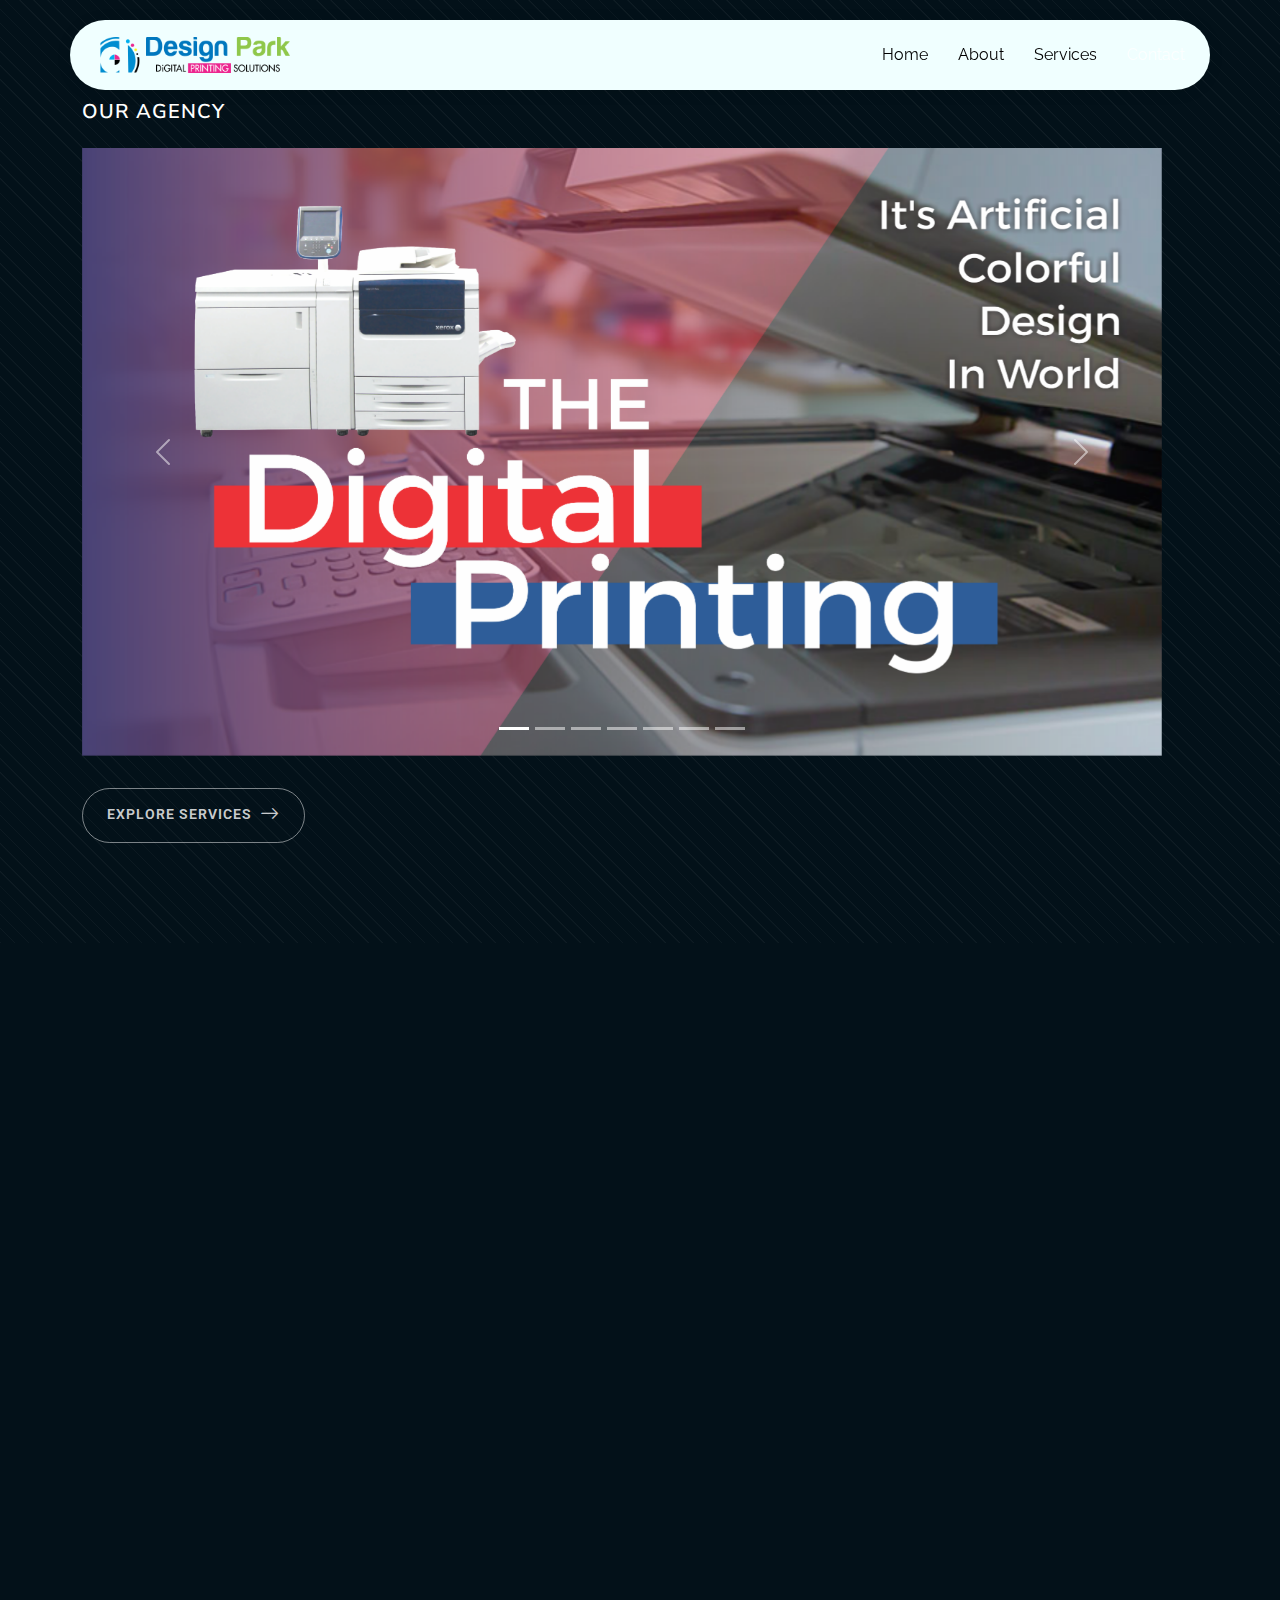
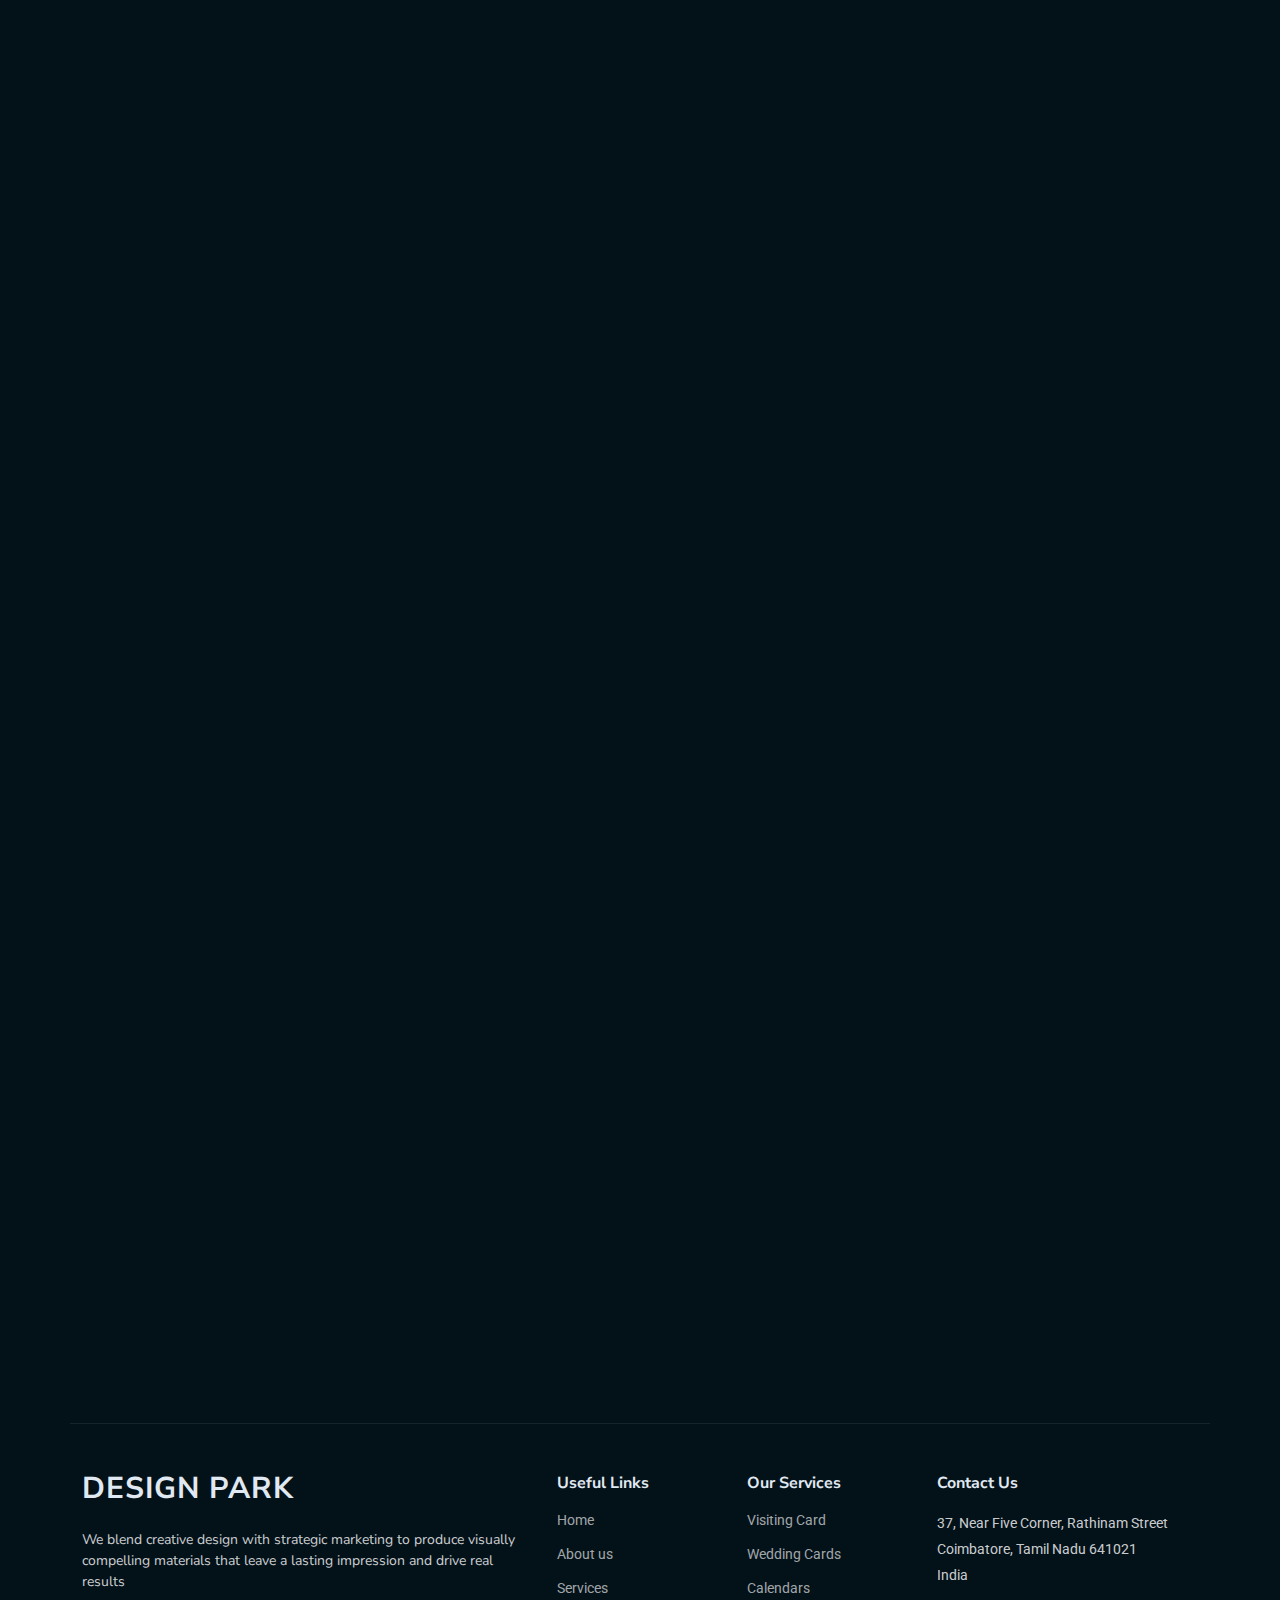
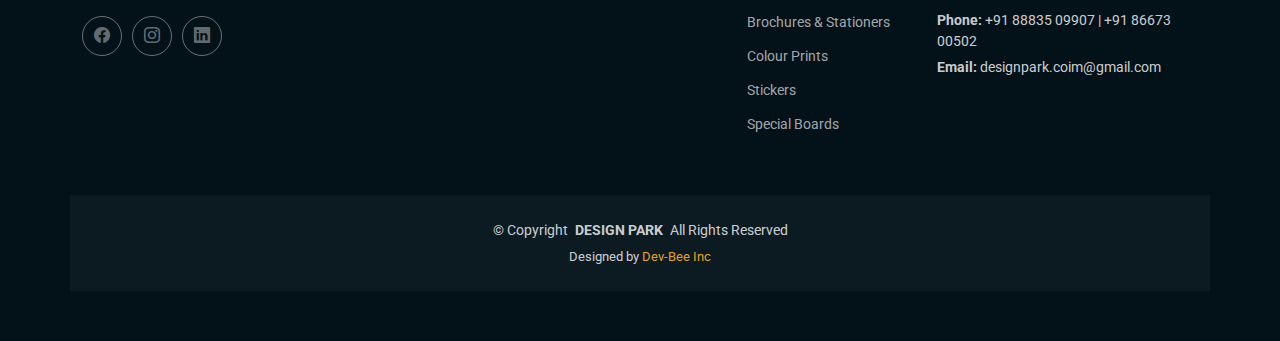
<file: index.html>
<!DOCTYPE html>
<html lang="en">

<head>
  <meta charset="utf-8">
  <meta content="width=device-width, initial-scale=1.0" name="viewport">
  <title>Design Park</title>
  <meta name="description" content="">
  <meta name="keywords" content="">

  <!-- Favicons -->
  <link href="assets/img/favicon.png" rel="icon">
  <link href="assets/img/apple-touch-icon.png" rel="apple-touch-icon">

  <!-- Fonts -->
  <link href="https://fonts.googleapis.com" rel="preconnect">
  <link href="https://fonts.gstatic.com" rel="preconnect" crossorigin>
  <link
    href="https://fonts.googleapis.com/css2?family=Roboto:ital,wght@0,100;0,300;0,400;0,500;0,700;0,900;1,100;1,300;1,400;1,500;1,700;1,900&family=Raleway:ital,wght@0,100;0,200;0,300;0,400;0,500;0,600;0,700;0,800;0,900;1,100;1,200;1,300;1,400;1,500;1,600;1,700;1,800;1,900&family=Nunito+Sans:ital,wght@0,200;0,300;0,400;0,600;0,700;0,800;0,900;1,200;1,300;1,400;1,600;1,700;1,800;1,900&display=swap"
    rel="stylesheet">

  <!-- Vendor CSS Files -->
  <link href="assets/vendor/bootstrap/css/bootstrap.min.css" rel="stylesheet">
  <link href="assets/vendor/bootstrap-icons/bootstrap-icons.css" rel="stylesheet">
  <link href="assets/vendor/aos/aos.css" rel="stylesheet">
  <link href="assets/vendor/swiper/swiper-bundle.min.css" rel="stylesheet">
  <link href="assets/vendor/glightbox/css/glightbox.min.css" rel="stylesheet">

  <!-- Main CSS File -->
  <link href="assets/css/main.css" rel="stylesheet">

  <!-- =======================================================
  * Template Name: Strategy
  * Template URL: https://bootstrapmade.com/strategy-bootstrap-agency-template/
  * Updated: May 09 2025 with Bootstrap v5.3.6
  * Author: BootstrapMade.com
  * License: https://bootstrapmade.com/license/
  ======================================================== -->
</head>

<body class="index-page">

  <header id="header" class="header d-flex align-items-center fixed-top">
    <div
      class="header-container container-fluid container-xl position-relative d-flex align-items-center justify-content-between" style="background-color: azure;">

      <a href="index.html" class="logo d-flex align-items-center me-auto me-xl-0">
        <!-- Uncomment the line below if you also wish to use an image logo -->
        <!-- <img src="assets/img/logo.webp" alt=""> -->
         <img src="assets/img/logo.png" alt="Design Park Logo" class="logo-img" style="height:48px;">
      </a>

      <nav id="navmenu" class="navmenu">
        <ul>
          <li><a href="#" class="active" style="color: black;">Home</a></li>
          <li><a href="#about" style="color: black;">About</a></li>
          <li><a href="#services" style="color: black;">Services</a></li>
          <li><a href="#contact">Contact</a></li>
        </ul>
        <i class="mobile-nav-toggle d-xl-none bi bi-list"></i>
      </nav>

      <!-- <a class="btn-getstarted" href="#about">Get Started</a> -->

    </div>
  </header>

  <main class="main">

    <!-- Hero Section -->
    <section id="hero" class="hero section">
      <div class="container">
        <div class="row">
          <div class="col-12 content-col" data-aos="fade-up">
            <div class="content">
              <div class="agency-name">
                <h5>OUR AGENCY</h5>
              </div>
              <div class="main-heading">
                <!-- Carousel Start -->

                <!-- Wrapper to control width and add the polished frame -->

<div class="hero-banner-breakout">
  <div id="heroCarousel" class="carousel slide carousel-fade" data-bs-ride="carousel" data-bs-interval="5000">
    <!-- Indicators -->
    <div class="carousel-indicators">
      <button type="button" data-bs-target="#heroCarousel" data-bs-slide-to="0" class="active" aria-current="true" aria-label="Slide 1"></button>
      <button type="button" data-bs-target="#heroCarousel" data-bs-slide-to="1" aria-label="Slide 2"></button>
      <button type="button" data-bs-target="#heroCarousel" data-bs-slide-to="2" aria-label="Slide 3"></button>
      <button type="button" data-bs-target="#heroCarousel" data-bs-slide-to="3" aria-label="Slide 4"></button>
      <button type="button" data-bs-target="#heroCarousel" data-bs-slide-to="4" aria-label="Slide 5"></button>
      <button type="button" data-bs-target="#heroCarousel" data-bs-slide-to="5" aria-label="Slide 6"></button>
      <button type="button" data-bs-target="#heroCarousel" data-bs-slide-to="6" aria-label="Slide 7"></button>
    </div>
    <!-- Slides -->
    <div class="carousel-inner">
      <div class="carousel-item active">
        <img src="/assets/img/11.png" class="d-block w-100 carousel-img" alt="Digital printing" loading="eager" decoding="async">
        <!-- <div class="carousel-caption caption-glass text-start">
          <h5 class="mb-1">Digital Printing Solutions</h5>
          <p class="mb-0">Vibrant colors, premium materials, fast turnaround.</p>
        </div> -->
      </div>
      <div class="carousel-item">
        <img src="/assets/img/2.png" class="d-block w-100 carousel-img" alt="Creative design" loading="lazy" decoding="async">
        <!-- <div class="carousel-caption caption-glass text-start">
          <h5 class="mb-1">Creative Design Services</h5>
          <p class="mb-0">Logos, layouts & graphics that pop.</p>
        </div> -->
      </div>
      <div class="carousel-item">
        <img src="/assets/img/3.png" class="d-block w-100 carousel-img" alt="Fast production" loading="lazy" decoding="async">
        <!-- <div class="carousel-caption caption-glass text-start">
          <h5 class="mb-1">Fast Turnaround Guaranteed</h5>
          <p class="mb-0">On time, every time—without compromise.</p>
        </div> -->
      </div>
      <div class="carousel-item">
        <img src="/assets/img/4.png" class="d-block w-100 carousel-img" alt="Premium finishes" loading="lazy" decoding="async">
        <!-- <div class="carousel-caption caption-glass text-start">
          <h5 class="mb-1">Premium Finishes</h5>
          <p class="mb-0">Matte, gloss, textured & metallic.</p>
        </div> -->
      </div>
      <div class="carousel-item">
        <img src="/assets/img/5.png" class="d-block w-100 carousel-img" alt="Photo frames" loading="lazy" decoding="async">
        <!-- <div class="carousel-caption caption-glass text-start">
          <h5 class="mb-1">Photo Frames & Mugs</h5>
          <p class="mb-0">Personalized gifts for every occasion.</p>
        </div> -->
      </div>
      <div class="carousel-item">
        <img src="/assets/img/6.png" class="d-block w-100 carousel-img" alt="Calendars" loading="lazy" decoding="async">
        <!-- <div class="carousel-caption caption-glass text-start">
          <h5 class="mb-1">Custom Calendars</h5>
          <p class="mb-0">Stay organized in style all year round.</p>
        </div> -->
      </div>
      <div class="carousel-item">
        <img src="/assets/img/7.png" class="d-block w-100 carousel-img" alt="More samples" loading="lazy" decoding="async">
        <!-- <div class="carousel-caption caption-glass text-start">
          <h5 class="mb-1">More Samples</h5>
          <p class="mb-0">Explore our full portfolio for inspiration.</p>
        </div> -->
      </div>
    </div>
    <!-- Controls -->
    <button class="carousel-control-prev" type="button" data-bs-target="#heroCarousel" data-bs-slide="prev" aria-label="Previous">
      <span class="carousel-control-prev-icon custom-ctrl" aria-hidden="true"></span>
    </button>
    <button class="carousel-control-next" type="button" data-bs-target="#heroCarousel" data-bs-slide="next" aria-label="Next">
      <span class="carousel-control-next-icon custom-ctrl" aria-hidden="true"></span>
    </button>
  </div>
</div>

                <!-- Carousel End -->
              </div>

              <div class="cta-button">
                <a href="#services" class="btn">
                  <span>EXPLORE SERVICES</span>
                  <i class="bi bi-arrow-right"></i>
                </a>
              </div>
            </div>
          </div>

         
          </div>
        </div>
      </div>
    </section>

   <!-- Services Section -->
    <section id="services" class="services section">

      <!-- Section Title -->
      <div class="container section-title" data-aos="fade-up">
        <h2>Services</h2>
        <div><span>Check Our</span> <span class="description-title">Services</span></div>
      </div><!-- End Section Title -->

      <div class="container" data-aos="fade-up" data-aos-delay="100">

        <div class="row justify-content-center">
          <div class="col-lg-4 col-md-6" data-aos="fade-up" data-aos-delay="100">
            <div class="service-card position-relative z-1">
              <div class="service-icon">
                <i class="bi bi-credit-card"></i>
              </div>
              <a href="service-details.html?id=1"
                class="card-action d-flex align-items-center justify-content-center rounded-circle">
                <i class="bi bi-arrow-up-right"></i>
              </a>
              <h3>
                <a href="service-details.html?id=1">
                  Business Card
                </a>
              </h3>
              <p>
                Make a lasting first impression with premium, custom-designed visiting cards that reflect your brand
                identity. From minimalistic to modern layouts, we craft visually striking and professionally printed
                cards that speak volumes about you and your business.
              </p>
            </div>
          </div>
          <div class="col-lg-4 col-md-6" data-aos="fade-up" data-aos-delay="200">
            <div class="service-card position-relative z-1">
              <div class="service-icon">
                <i class="bi bi-gem"></i>
              </div>
              <a href="service-details.html?id=2"
                class="card-action d-flex align-items-center justify-content-center rounded-circle">
                <i class="bi bi-arrow-up-right"></i>
              </a>
              <h3>
                <a href="service-details.html?id=2">
                  Wedding Cards
                </a>
              </h3>
              <p>
                Celebrate love with beautifully crafted wedding cards that capture the essence of your special day. From
                elegant traditional designs to chic contemporary styles, we create personalized invitations that leave a
                memorable impression on your guests.
              </p>
            </div>
          </div>
          <div class="col-lg-4 col-md-6" data-aos="fade-up" data-aos-delay="300">
            <div class="service-card position-relative z-1">
              <div class="service-icon">
                <i class="bi bi-calendar-week"></i>
              </div>
              <a href="service-details.html?id=3"
                class="card-action d-flex align-items-center justify-content-center rounded-circle">
                <i class="bi bi-arrow-up-right"></i>
              </a>
              <h3>
                <a href="service-details.html?id=3">
                  <span>Calendars</span>
                </a>
              </h3>
              <p>
                Stay organized and promote your brand year-round with custom-designed calendars. Whether it's for
                corporate giveaways or personal use, our calendars combine functionality with creative layouts to keep
                your audience engaged every month.
              </p>
            </div>
          </div>
          <div class="col-lg-4 col-md-6" data-aos="fade-up" data-aos-delay="100">
            <div class="service-card position-relative z-1">
              <div class="service-icon">
                <i class="bi bi-file-image"></i>
              </div>
              <a href="service-details.html?id=4"
                class="card-action d-flex align-items-center justify-content-center rounded-circle">
                <i class="bi bi-arrow-up-right"></i>
              </a>
              <h3>
                <a href="service-details.html?id=4">
                  Brochures and Stationery
                </a>
              </h3>
              <p>
                Elevate your brand identity with expertly designed brochures and stationery that communicate
                professionalism and style. From company profiles to letterheads and envelopes, we deliver cohesive
                designs that leave a lasting impression.
              </p>
            </div>
          </div>
          <div class="col-lg-4 col-md-6" data-aos="fade-up" data-aos-delay="200">
            <div class="service-card position-relative z-1">
              <div class="service-icon">
                <i class="bi bi-palette"></i>
              </div>
              <a href="service-details.html?id=5"
                class="card-action d-flex align-items-center justify-content-center rounded-circle">
                <i class="bi bi-arrow-up-right"></i>
              </a>
              <h3>
                <a href="service-details.html?id=5">
                  Digital Printing
                </a>
              </h3>
              <p>
                Bring your visuals to life with vibrant, high-resolution colour prints. Ideal for marketing materials,
                presentations, or personal projects, our printing services ensure every detail pops with clarity and
                precision on premium-quality paper.
              </p>
            </div>
          </div>
          <div class="col-lg-4 col-md-6" data-aos="fade-up" data-aos-delay="300">
            <div class="service-card position-relative z-1">
              <div class="service-icon">
                <i class="bi bi-bookmark-star-fill"></i>
              </div>
              <a href="service-details.html?id=6"
                class="card-action d-flex align-items-center justify-content-center rounded-circle">
                <i class="bi bi-arrow-up-right"></i>
              </a>
              <h3>
                <a href="service-details.html?id=6">
                  All type of <span>Stickers</span>
                </a>
              </h3>
              <p>
                Customize your branding with high-quality stickers available in all shapes, sizes, and finishes. From
                product labels to promotional decals, we deliver durable, eye-catching designs tailored to suit every
                need and surface.
              </p>
            </div>
          </div>
        </div>

      </div>

    </section>

    </div>

    </div>

    </section>


    </div>


    </div>

    </div>

    </section>

    </div>

    </div>

    </div>

    </div>
    </div>
    <!-- </section> -->

    <!-- /Faq Section -->

    <!-- Contact Section -->
    <section id="contact" class="contact section">

      <!-- Section Title -->
      <div class="container section-title" data-aos="fade-up">
        <h2>Contact</h2>
        <div><span>Let's</span> <span class="description-title">Connect</span></div>
      </div><!-- End Section Title -->

      <div class="container" data-aos="fade-up" data-aos-delay="100">

        <!-- Contact Info Boxes -->
        <div class="row gy-4 mb-5">
          <div class="col-lg-4" data-aos="fade-up" data-aos-delay="100">
            <div class="contact-info-box">
              <div class="icon-box">
                <i class="bi bi-geo-alt"></i>
              </div>
              <div class="info-content">
                <h4>Our Address</h4>
                <p>37, Near Five Corner, Rathinam Street,
                  Coimbatore, Tamil Nadu - 641001
                </p>
              </div>
            </div>
          </div>

          <div class="col-lg-4" data-aos="fade-up" data-aos-delay="200">
            <div class="contact-info-box">
              <div class="icon-box">
                <i class="bi bi-envelope"></i>
              </div>
              <div class="info-content">
                <h4>Email Address</h4>
                <p>designpark.coim@gmail.com</p>
                <!-- <p>contact@example.com</p> -->
              </div>
            </div>
          </div>

          <div class="col-lg-4" data-aos="fade-up" data-aos-delay="300">
            <div class="contact-info-box">
              <div class="icon-box">
                <i class="bi bi-headset"></i>
              </div>
              <div class="info-content">
                <h4>Hours of Operation</h4>
                <p>Monday - Saturday : 10 AM - 9 PM</p>
                <p>Sunday: 10 AM - 3 PM</p>
              </div>
            </div>
          </div>
        </div>

      </div>

      <!-- Google Maps (Full Width) -->
      <div class="map-section" data-aos="fade-up" data-aos-delay="200">
      <iframe src="https://www.google.com/maps/embed?pb=!1m18!1m12!1m3!1d7833.1433771930115!2d76.96128730000001!3d10.995666499999999!2m3!1f0!2f0!3f0!3m2!1i1024!2i768!4f13.1!3m3!1m2!1s0x3ba8590bcae0980d%3A0xe2363a15b7c2e140!2sDesign%20Park!5e0!3m2!1sen!2sin!4v1752566962036!5m2!1sen!2sin" width="600" height="450" style="border:0;" allowfullscreen="" loading="lazy" referrerpolicy="no-referrer-when-downgrade"></iframe>
      </div>

  
    </section><!-- /Contact Section -->

  </main>

  <footer id="footer" class="footer">

    <div class="container footer-top">
      <div class="row gy-4">
        <div class="col-lg-5 col-md-12 footer-about">
          <a href="index.html" class="logo d-flex align-items-center">
            <span class="sitename">DESIGN PARK</span>
          </a>
          <p>We blend creative design with strategic marketing to produce visually compelling materials that leave a
            lasting impression and drive real results</p>
          <div class="social-links d-flex mt-4">
            <!-- <a href=""><i class="bi bi-twitter-x"></i></a> -->
            <a href="https://www.facebook.com/profile.php?id=100083356390308"><i class="bi bi-facebook"></i></a>
            <a href="https://www.instagram.com/designpark_shah/?hl=en"><i class="bi bi-instagram"></i></a>
            <a href="https://www.linkedin.com/in/designparkcbe"><i class="bi bi-linkedin"></i></a>
          </div>
        </div>

        <div class="col-lg-2 col-6 footer-links">
          <h4>Useful Links</h4>
          <ul>
            <li><a href="#">Home</a></li>
            <li><a href="#about">About us</a></li>
            <li><a href="#services">Services</a></li>
            <!-- <li><a href="#">Terms of service</a></li>
            <li><a href="#">Privacy policy</a></li> -->
          </ul>
        </div>

        <div class="col-lg-2 col-6 footer-links">
          <h4>Our Services</h4>
          <ul>
            <li><a href="service-details.html?id=1">Visiting Card</a></li>
            <li><a href="service-details.html?id=2">Wedding Cards</a></li>
            <li><a href="service-details.html?id=3">Calendars</a></li>
            <li><a href="service-details.html?id=4">Brochures & Stationers</a></li>
            <li><a href="service-details.html?id=5">Colour Prints</a></li>
            <li><a href="service-details.html?id=6">Stickers</a></li>
            <li><a href="service-details.html?id=7">Special Boards</a></li>
          </ul>
        </div>

        <div class="col-lg-3 col-md-12 footer-contact text-center text-md-start">
          <h4>Contact Us</h4>
          <p>37, Near Five Corner, Rathinam Street</p>
          <p>Coimbatore, Tamil Nadu 641021</p>
          <p>India</p>
          <p class="mt-4"><strong>Phone:</strong> <span>+91 88835 09907 | +91 86673 00502</span></p>
          <p><strong>Email:</strong> <span>designpark.coim@gmail.com</span></p>
        </div>

      </div>
    </div>

    <div class="container copyright text-center mt-4">
      <p>© <span>Copyright</span> <strong class="px-1 sitename">DESIGN PARK</strong> <span>All Rights Reserved</span>
      </p>
      <div class="credits">
        <!-- All the links in the footer should remain intact. -->
        <!-- You can delete the links only if you've purchased the pro version. -->
        <!-- Licensing information: https://bootstrapmade.com/license/ -->
        <!-- Purchase the pro version with working PHP/AJAX contact form: [buy-url] -->
        Designed by <a href="https://dev-bee.com/">Dev-Bee Inc</a>
      </div>
    </div>

  </footer>

  <!-- Scroll Top -->
  <a href="#" id="scroll-top" class="scroll-top d-flex align-items-center justify-content-center"><i
      class="bi bi-arrow-up-short"></i></a>

  <!-- Preloader -->
  <div id="preloader"></div>

  <!-- Vendor JS Files -->
  <script src="assets/vendor/bootstrap/js/bootstrap.bundle.min.js"></script>
  <script src="assets/vendor/php-email-form/validate.js"></script>
  <script src="assets/vendor/aos/aos.js"></script>
  <script src="assets/vendor/swiper/swiper-bundle.min.js"></script>
  <script src="assets/vendor/glightbox/js/glightbox.min.js"></script>
  <script src="assets/vendor/imagesloaded/imagesloaded.pkgd.min.js"></script>
  <script src="assets/vendor/isotope-layout/isotope.pkgd.min.js"></script>


  <!-- Main JS File -->
  <script src="assets/js/main.js"></script>

</body>

</html>
</file>
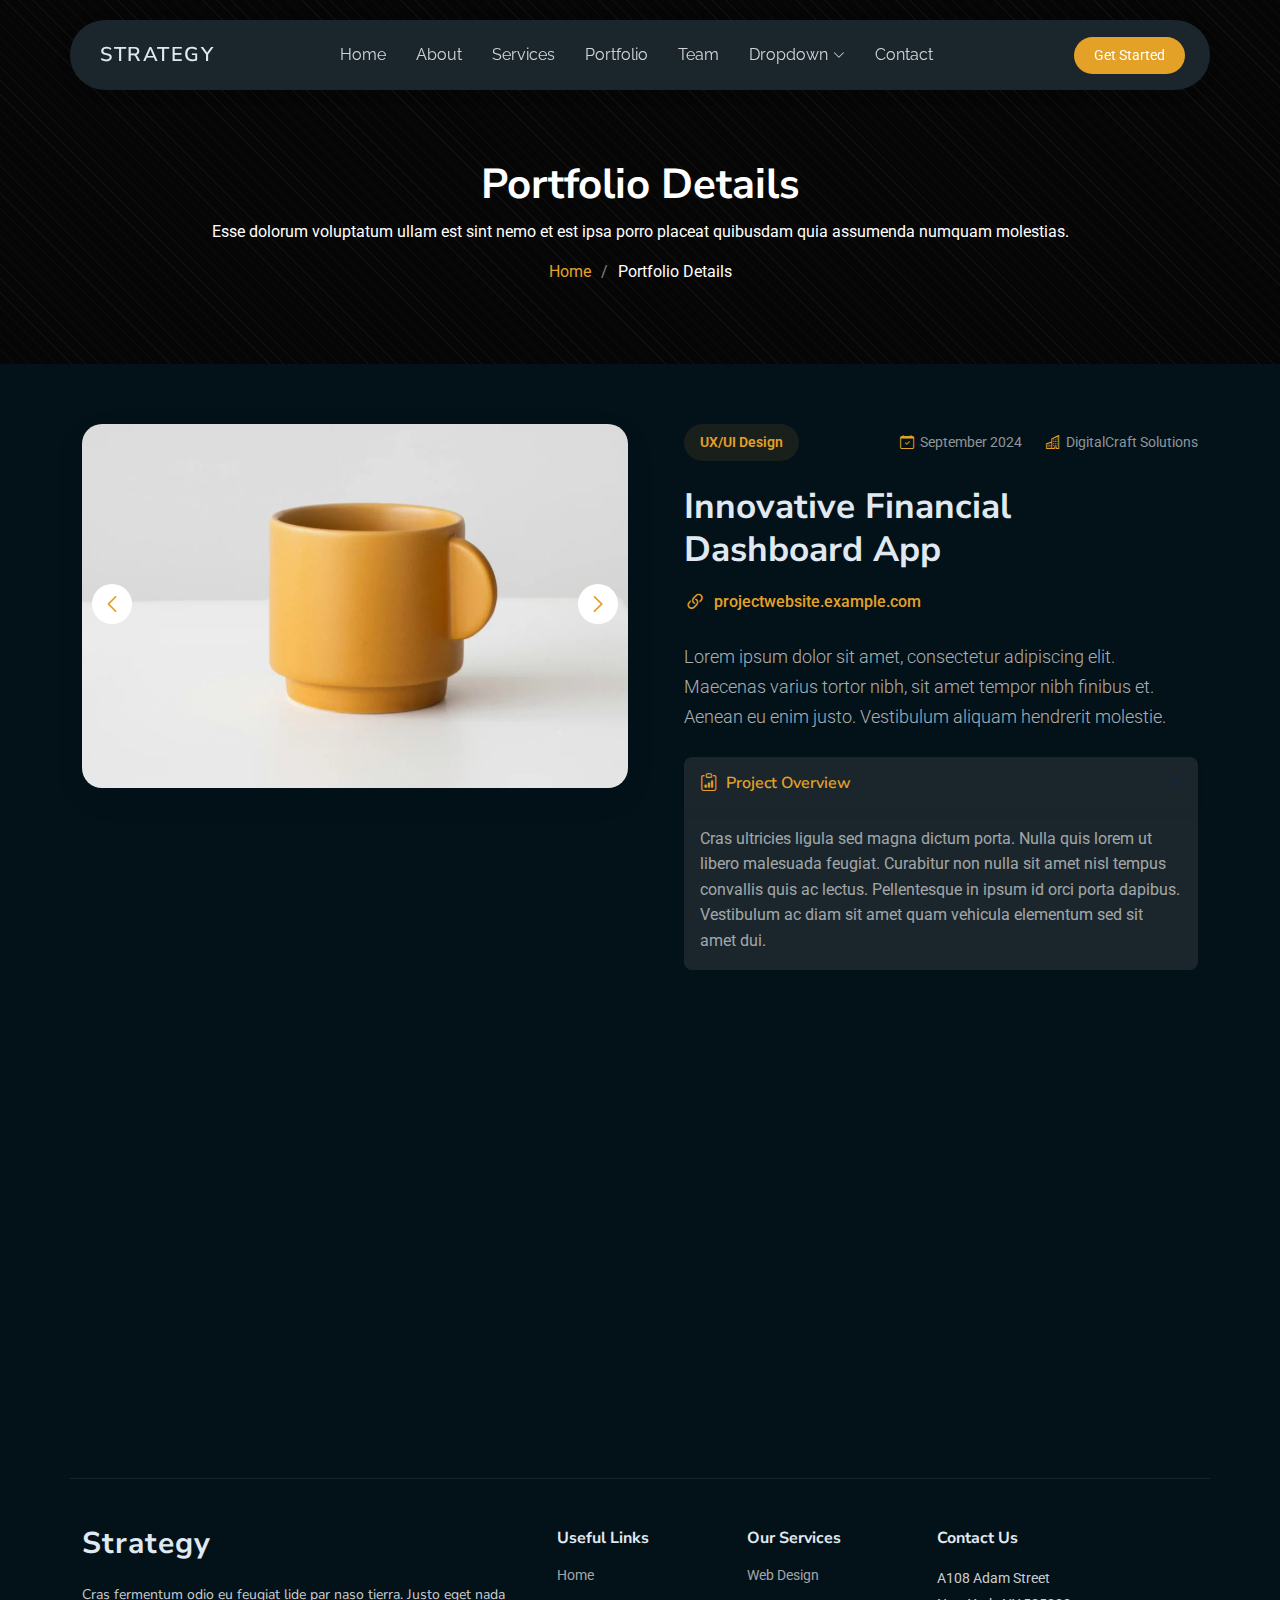
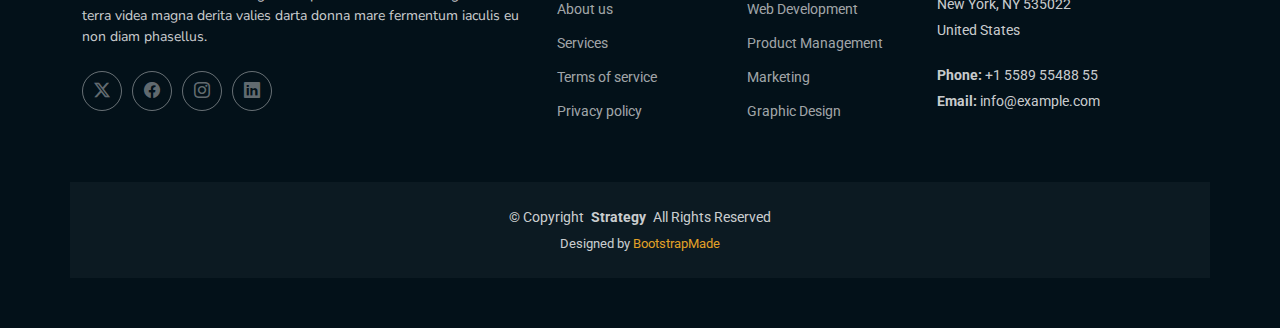
<file: portfolio-details.html>
<!DOCTYPE html>
<html lang="en">

<head>
  <meta charset="utf-8">
  <meta content="width=device-width, initial-scale=1.0" name="viewport">
  <title>Portfolio Details - Strategy Bootstrap Template</title>
  <meta name="description" content="">
  <meta name="keywords" content="">

  <!-- Favicons -->
  <link href="assets/img/favicon.png" rel="icon">
  <link href="assets/img/apple-touch-icon.png" rel="apple-touch-icon">

  <!-- Fonts -->
  <link href="https://fonts.googleapis.com" rel="preconnect">
  <link href="https://fonts.gstatic.com" rel="preconnect" crossorigin>
  <link href="https://fonts.googleapis.com/css2?family=Roboto:ital,wght@0,100;0,300;0,400;0,500;0,700;0,900;1,100;1,300;1,400;1,500;1,700;1,900&family=Raleway:ital,wght@0,100;0,200;0,300;0,400;0,500;0,600;0,700;0,800;0,900;1,100;1,200;1,300;1,400;1,500;1,600;1,700;1,800;1,900&family=Nunito+Sans:ital,wght@0,200;0,300;0,400;0,600;0,700;0,800;0,900;1,200;1,300;1,400;1,600;1,700;1,800;1,900&display=swap" rel="stylesheet">

  <!-- Vendor CSS Files -->
  <link href="assets/vendor/bootstrap/css/bootstrap.min.css" rel="stylesheet">
  <link href="assets/vendor/bootstrap-icons/bootstrap-icons.css" rel="stylesheet">
  <link href="assets/vendor/aos/aos.css" rel="stylesheet">
  <link href="assets/vendor/swiper/swiper-bundle.min.css" rel="stylesheet">
  <link href="assets/vendor/glightbox/css/glightbox.min.css" rel="stylesheet">

  <!-- Main CSS File -->
  <link href="assets/css/main.css" rel="stylesheet">

  <!-- =======================================================
  * Template Name: Strategy
  * Template URL: https://bootstrapmade.com/strategy-bootstrap-agency-template/
  * Updated: May 09 2025 with Bootstrap v5.3.6
  * Author: BootstrapMade.com
  * License: https://bootstrapmade.com/license/
  ======================================================== -->
</head>

<body class="portfolio-details-page">

  <header id="header" class="header d-flex align-items-center fixed-top">
    <div class="header-container container-fluid container-xl position-relative d-flex align-items-center justify-content-between">

      <a href="index.html" class="logo d-flex align-items-center me-auto me-xl-0">
        <!-- Uncomment the line below if you also wish to use an image logo -->
        <!-- <img src="assets/img/logo.webp" alt=""> -->
        <h1 class="sitename">Strategy</h1>
      </a>

      <nav id="navmenu" class="navmenu">
        <ul>
          <li><a href="#hero">Home</a></li>
          <li><a href="#about">About</a></li>
          <li><a href="#services">Services</a></li>
          <li><a href="#portfolio">Portfolio</a></li>
          <li><a href="#team">Team</a></li>
          <li class="dropdown"><a href="#"><span>Dropdown</span> <i class="bi bi-chevron-down toggle-dropdown"></i></a>
            <ul>
              <li><a href="#">Dropdown 1</a></li>
              <li class="dropdown"><a href="#"><span>Deep Dropdown</span> <i class="bi bi-chevron-down toggle-dropdown"></i></a>
                <ul>
                  <li><a href="#">Deep Dropdown 1</a></li>
                  <li><a href="#">Deep Dropdown 2</a></li>
                  <li><a href="#">Deep Dropdown 3</a></li>
                  <li><a href="#">Deep Dropdown 4</a></li>
                  <li><a href="#">Deep Dropdown 5</a></li>
                </ul>
              </li>
              <li><a href="#">Dropdown 2</a></li>
              <li><a href="#">Dropdown 3</a></li>
              <li><a href="#">Dropdown 4</a></li>
            </ul>
          </li>
          <li><a href="#contact">Contact</a></li>
        </ul>
        <i class="mobile-nav-toggle d-xl-none bi bi-list"></i>
      </nav>

      <a class="btn-getstarted" href="#about">Get Started</a>

    </div>
  </header>

  <main class="main">

    <!-- Page Title -->
    <div class="page-title dark-background" data-aos="fade">
      <div class="container position-relative">
        <h1>Portfolio Details</h1>
        <p>Esse dolorum voluptatum ullam est sint nemo et est ipsa porro placeat quibusdam quia assumenda numquam molestias.</p>
        <nav class="breadcrumbs">
          <ol>
            <li><a href="index.html">Home</a></li>
            <li class="current">Portfolio Details</li>
          </ol>
        </nav>
      </div>
    </div><!-- End Page Title -->

    <!-- Portfolio Details Section -->
    <section id="portfolio-details" class="portfolio-details section">

      <div class="container" data-aos="fade-up" data-aos-delay="100">

        <div class="row gy-4">
          <div class="col-lg-6" data-aos="fade-right">
            <div class="portfolio-details-media">
              <div class="main-image">
                <div class="portfolio-details-slider swiper init-swiper" data-aos="zoom-in">
                  <script type="application/json" class="swiper-config">
                    {
                      "loop": true,
                      "speed": 1000,
                      "autoplay": {
                        "delay": 6000
                      },
                      "effect": "creative",
                      "creativeEffect": {
                        "prev": {
                          "shadow": true,
                          "translate": [0, 0, -400]
                        },
                        "next": {
                          "translate": ["100%", 0, 0]
                        }
                      },
                      "slidesPerView": 1,
                      "navigation": {
                        "nextEl": ".swiper-button-next",
                        "prevEl": ".swiper-button-prev"
                      }
                    }
                  </script>
                  <div class="swiper-wrapper">
                    <div class="swiper-slide">
                      <img src="assets/img/portfolio/portfolio-5.webp" alt="Portfolio Image" class="img-fluid">
                    </div>
                    <div class="swiper-slide">
                      <img src="assets/img/portfolio/portfolio-7.webp" alt="Portfolio Image" class="img-fluid">
                    </div>
                    <div class="swiper-slide">
                      <img src="assets/img/portfolio/portfolio-8.webp" alt="Portfolio Image" class="img-fluid">
                    </div>
                  </div>
                  <div class="swiper-button-prev"></div>
                  <div class="swiper-button-next"></div>
                </div>
              </div>

              <div class="thumbnail-grid" data-aos="fade-up" data-aos-delay="200">
                <div class="row g-2 mt-3">
                  <div class="col-3">
                    <img src="assets/img/portfolio/portfolio-4.webp" alt="Gallery Image" class="img-fluid glightbox">
                  </div>
                  <div class="col-3">
                    <img src="assets/img/portfolio/portfolio-6.webp" alt="Gallery Image" class="img-fluid glightbox">
                  </div>
                  <div class="col-3">
                    <img src="assets/img/portfolio/portfolio-11.webp" alt="Gallery Image" class="img-fluid glightbox">
                  </div>
                  <div class="col-3">
                    <img src="assets/img/portfolio/portfolio-12.webp" alt="Gallery Image" class="img-fluid glightbox">
                  </div>
                </div>
              </div>

              <div class="tech-stack-badges" data-aos="fade-up" data-aos-delay="300">
                <span>Angular</span>
                <span>Express.js</span>
                <span>PostgreSQL</span>
                <span>GraphQL</span>
                <span>Firebase</span>
              </div>
            </div>
          </div>

          <div class="col-lg-6" data-aos="fade-left">
            <div class="portfolio-details-content">
              <div class="project-meta">
                <div class="badge-wrapper">
                  <span class="project-badge">UX/UI Design</span>
                </div>
                <div class="date-client">
                  <div class="meta-item">
                    <i class="bi bi-calendar-check"></i>
                    <span>September 2024</span>
                  </div>
                  <div class="meta-item">
                    <i class="bi bi-buildings"></i>
                    <span>DigitalCraft Solutions</span>
                  </div>
                </div>
              </div>

              <h2 class="project-title">Innovative Financial Dashboard App</h2>

              <div class="project-website">
                <i class="bi bi-link-45deg"></i>
                <a href="#" target="_blank">projectwebsite.example.com</a>
              </div>

              <div class="project-overview">
                <p class="lead">
                  Lorem ipsum dolor sit amet, consectetur adipiscing elit. Maecenas varius tortor nibh, sit amet tempor nibh finibus et. Aenean eu enim justo. Vestibulum aliquam hendrerit molestie.
                </p>

                <div class="accordion project-accordion" id="portfolio-details-projectAccordion">
                  <div class="accordion-item" data-aos="fade-up">
                    <h2 class="accordion-header">
                      <button class="accordion-button" type="button" data-bs-toggle="collapse" data-bs-target="#portfolio-details-collapse-1" aria-expanded="true" aria-controls="collapseOne">
                        <i class="bi bi-clipboard-data me-2"></i> Project Overview
                      </button>
                    </h2>
                    <div id="portfolio-details-collapse-1" class="accordion-collapse collapse show" data-bs-parent="#portfolio-details-projectAccordion">
                      <div class="accordion-body">
                        <p>Cras ultricies ligula sed magna dictum porta. Nulla quis lorem ut libero malesuada feugiat. Curabitur non nulla sit amet nisl tempus convallis quis ac lectus. Pellentesque in ipsum id orci porta dapibus. Vestibulum ac diam sit amet quam vehicula elementum sed sit amet dui.</p>
                      </div>
                    </div>
                  </div>

                  <div class="accordion-item" data-aos="fade-up" data-aos-delay="100">
                    <h2 class="accordion-header">
                      <button class="accordion-button collapsed" type="button" data-bs-toggle="collapse" data-bs-target="#portfolio-details-collapse-2" aria-expanded="false" aria-controls="collapseTwo">
                        <i class="bi bi-exclamation-diamond me-2"></i> The Challenge
                      </button>
                    </h2>
                    <div id="portfolio-details-collapse-2" class="accordion-collapse collapse" data-bs-parent="#portfolio-details-projectAccordion">
                      <div class="accordion-body">
                        <p>Mauris blandit aliquet elit, eget tincidunt nibh pulvinar a. Vivamus suscipit tortor eget felis porttitor volutpat. Curabitur aliquet quam id dui posuere blandit. Praesent sapien massa, convallis a pellentesque nec, egestas non nisi. Sed porttitor lectus nibh.</p>
                      </div>
                    </div>
                  </div>

                  <div class="accordion-item" data-aos="fade-up" data-aos-delay="200">
                    <h2 class="accordion-header">
                      <button class="accordion-button collapsed" type="button" data-bs-toggle="collapse" data-bs-target="#portfolio-details-collapse-3" aria-expanded="false" aria-controls="collapseThree">
                        <i class="bi bi-award me-2"></i> The Solution
                      </button>
                    </h2>
                    <div id="portfolio-details-collapse-3" class="accordion-collapse collapse" data-bs-parent="#portfolio-details-projectAccordion">
                      <div class="accordion-body">
                        <p>Donec sollicitudin molestie malesuada. Curabitur arcu erat, accumsan id imperdiet et, porttitor at sem. Vestibulum ante ipsum primis in faucibus orci luctus et ultrices posuere cubilia Curae; Donec velit neque, auctor sit amet aliquam vel, ullamcorper sit amet ligula.</p>
                      </div>
                    </div>
                  </div>
                </div>
              </div>

              <div class="project-features" data-aos="fade-up" data-aos-delay="300">
                <h3><i class="bi bi-stars"></i> Key Features</h3>
                <div class="row g-3">
                  <div class="col-md-6">
                    <ul class="feature-list">
                      <li><i class="bi bi-check2-circle"></i> Real-time Data Visualization</li>
                      <li><i class="bi bi-check2-circle"></i> User Role Management</li>
                      <li><i class="bi bi-check2-circle"></i> Secure Authentication</li>
                    </ul>
                  </div>
                  <div class="col-md-6">
                    <ul class="feature-list">
                      <li><i class="bi bi-check2-circle"></i> Customizable Dashboards</li>
                      <li><i class="bi bi-check2-circle"></i> Data Export Options</li>
                      <li><i class="bi bi-check2-circle"></i> Multi-device Support</li>
                    </ul>
                  </div>
                </div>
              </div>

              <div class="cta-buttons" data-aos="fade-up" data-aos-delay="400">
                <a href="#" class="btn-view-project">View Live Project</a>
                <a href="#" class="btn-next-project">Next Project <i class="bi bi-arrow-right"></i></a>
              </div>
            </div>
          </div>
        </div>

      </div>

    </section><!-- /Portfolio Details Section -->

  </main>

  <footer id="footer" class="footer">

    <div class="container footer-top">
      <div class="row gy-4">
        <div class="col-lg-5 col-md-12 footer-about">
          <a href="index.html" class="logo d-flex align-items-center">
            <span class="sitename">Strategy</span>
          </a>
          <p>Cras fermentum odio eu feugiat lide par naso tierra. Justo eget nada terra videa magna derita valies darta donna mare fermentum iaculis eu non diam phasellus.</p>
          <div class="social-links d-flex mt-4">
            <a href=""><i class="bi bi-twitter-x"></i></a>
            <a href=""><i class="bi bi-facebook"></i></a>
            <a href=""><i class="bi bi-instagram"></i></a>
            <a href=""><i class="bi bi-linkedin"></i></a>
          </div>
        </div>

        <div class="col-lg-2 col-6 footer-links">
          <h4>Useful Links</h4>
          <ul>
            <li><a href="#">Home</a></li>
            <li><a href="#">About us</a></li>
            <li><a href="#">Services</a></li>
            <li><a href="#">Terms of service</a></li>
            <li><a href="#">Privacy policy</a></li>
          </ul>
        </div>

        <div class="col-lg-2 col-6 footer-links">
          <h4>Our Services</h4>
          <ul>
            <li><a href="#">Web Design</a></li>
            <li><a href="#">Web Development</a></li>
            <li><a href="#">Product Management</a></li>
            <li><a href="#">Marketing</a></li>
            <li><a href="#">Graphic Design</a></li>
          </ul>
        </div>

        <div class="col-lg-3 col-md-12 footer-contact text-center text-md-start">
          <h4>Contact Us</h4>
          <p>A108 Adam Street</p>
          <p>New York, NY 535022</p>
          <p>United States</p>
          <p class="mt-4"><strong>Phone:</strong> <span>+1 5589 55488 55</span></p>
          <p><strong>Email:</strong> <span>info@example.com</span></p>
        </div>

      </div>
    </div>

    <div class="container copyright text-center mt-4">
      <p>© <span>Copyright</span> <strong class="px-1 sitename">Strategy</strong> <span>All Rights Reserved</span></p>
      <div class="credits">
        <!-- All the links in the footer should remain intact. -->
        <!-- You can delete the links only if you've purchased the pro version. -->
        <!-- Licensing information: https://bootstrapmade.com/license/ -->
        <!-- Purchase the pro version with working PHP/AJAX contact form: [buy-url] -->
        Designed by <a href="https://bootstrapmade.com/">BootstrapMade</a>
      </div>
    </div>

  </footer>

  <!-- Scroll Top -->
  <a href="#" id="scroll-top" class="scroll-top d-flex align-items-center justify-content-center"><i class="bi bi-arrow-up-short"></i></a>

  <!-- Preloader -->
  <div id="preloader"></div>

  <!-- Vendor JS Files -->
  <script src="assets/vendor/bootstrap/js/bootstrap.bundle.min.js"></script>
  <script src="assets/vendor/php-email-form/validate.js"></script>
  <script src="assets/vendor/aos/aos.js"></script>
  <script src="assets/vendor/swiper/swiper-bundle.min.js"></script>
  <script src="assets/vendor/glightbox/js/glightbox.min.js"></script>
  <script src="assets/vendor/imagesloaded/imagesloaded.pkgd.min.js"></script>
  <script src="assets/vendor/isotope-layout/isotope.pkgd.min.js"></script>

  <!-- Main JS File -->
  <script src="assets/js/main.js"></script>

</body>

</html>
</file>
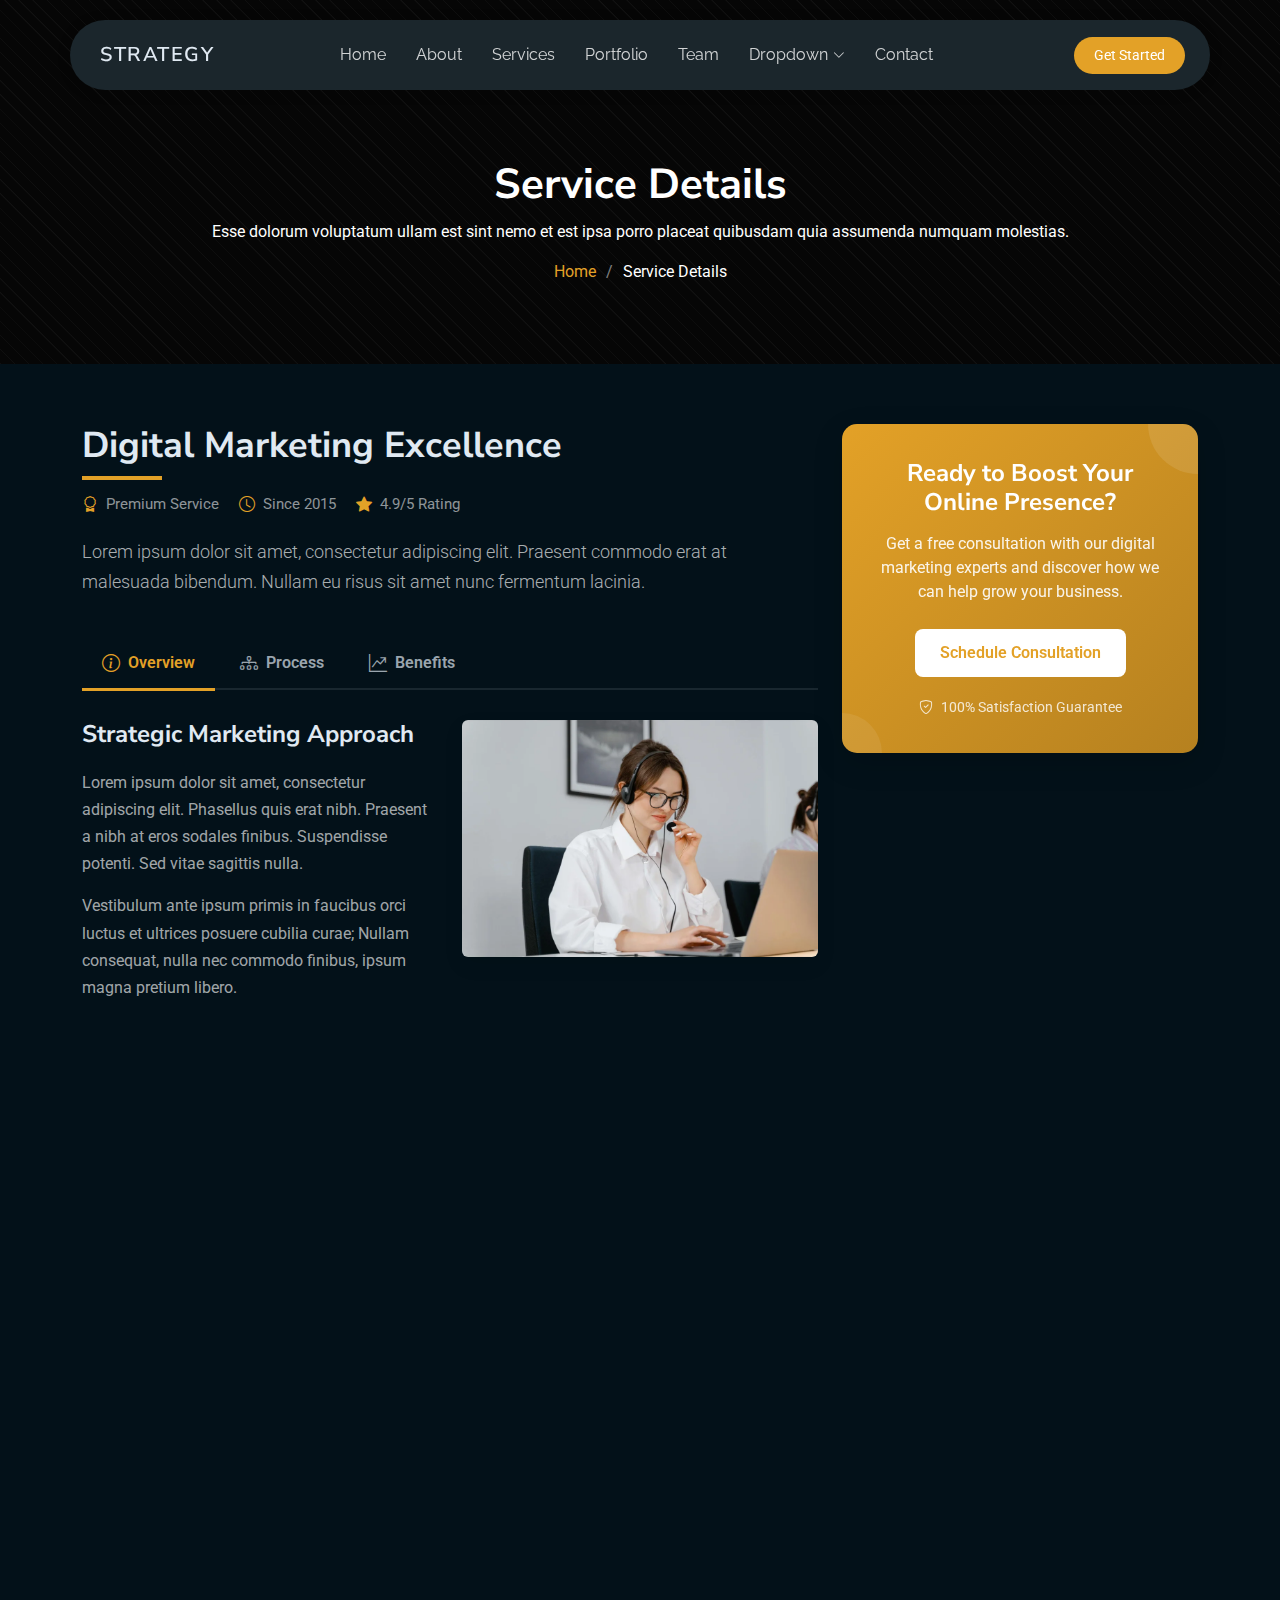
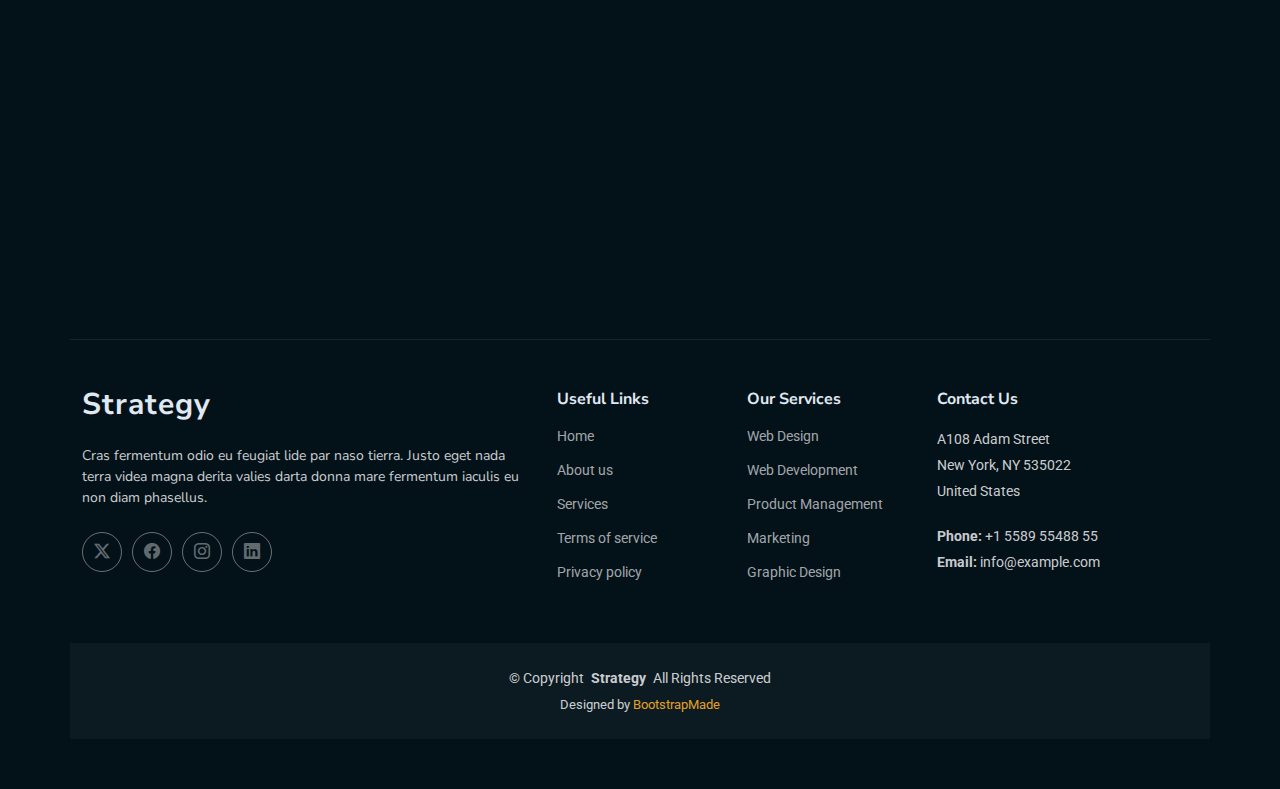
<file: service-details.html>
<!DOCTYPE html>
<html lang="en">

<head>
  <meta charset="utf-8">
  <meta content="width=device-width, initial-scale=1.0" name="viewport">
  <title>Service Details - Strategy Bootstrap Template</title>
  <meta name="description" content="">
  <meta name="keywords" content="">

  <!-- Favicons -->
  <link href="assets/img/favicon.png" rel="icon">
  <link href="assets/img/apple-touch-icon.png" rel="apple-touch-icon">

  <!-- Fonts -->
  <link href="https://fonts.googleapis.com" rel="preconnect">
  <link href="https://fonts.gstatic.com" rel="preconnect" crossorigin>
  <link href="https://fonts.googleapis.com/css2?family=Roboto:ital,wght@0,100;0,300;0,400;0,500;0,700;0,900;1,100;1,300;1,400;1,500;1,700;1,900&family=Raleway:ital,wght@0,100;0,200;0,300;0,400;0,500;0,600;0,700;0,800;0,900;1,100;1,200;1,300;1,400;1,500;1,600;1,700;1,800;1,900&family=Nunito+Sans:ital,wght@0,200;0,300;0,400;0,600;0,700;0,800;0,900;1,200;1,300;1,400;1,600;1,700;1,800;1,900&display=swap" rel="stylesheet">

  <!-- Vendor CSS Files -->
  <link href="assets/vendor/bootstrap/css/bootstrap.min.css" rel="stylesheet">
  <link href="assets/vendor/bootstrap-icons/bootstrap-icons.css" rel="stylesheet">
  <link href="assets/vendor/aos/aos.css" rel="stylesheet">
  <link href="assets/vendor/swiper/swiper-bundle.min.css" rel="stylesheet">
  <link href="assets/vendor/glightbox/css/glightbox.min.css" rel="stylesheet">

  <!-- Main CSS File -->
  <link href="assets/css/main.css" rel="stylesheet">

  <!-- =======================================================
  * Template Name: Strategy
  * Template URL: https://bootstrapmade.com/strategy-bootstrap-agency-template/
  * Updated: May 09 2025 with Bootstrap v5.3.6
  * Author: BootstrapMade.com
  * License: https://bootstrapmade.com/license/
  ======================================================== -->
</head>

<body class="service-details-page">

  <header id="header" class="header d-flex align-items-center fixed-top">
    <div class="header-container container-fluid container-xl position-relative d-flex align-items-center justify-content-between">

      <a href="index.html" class="logo d-flex align-items-center me-auto me-xl-0">
        <!-- Uncomment the line below if you also wish to use an image logo -->
        <!-- <img src="assets/img/logo.webp" alt=""> -->
        <h1 class="sitename">Strategy</h1>
      </a>

      <nav id="navmenu" class="navmenu">
        <ul>
          <li><a href="#hero">Home</a></li>
          <li><a href="#about">About</a></li>
          <li><a href="#services">Services</a></li>
          <li><a href="#portfolio">Portfolio</a></li>
          <li><a href="#team">Team</a></li>
          <li class="dropdown"><a href="#"><span>Dropdown</span> <i class="bi bi-chevron-down toggle-dropdown"></i></a>
            <ul>
              <li><a href="#">Dropdown 1</a></li>
              <li class="dropdown"><a href="#"><span>Deep Dropdown</span> <i class="bi bi-chevron-down toggle-dropdown"></i></a>
                <ul>
                  <li><a href="#">Deep Dropdown 1</a></li>
                  <li><a href="#">Deep Dropdown 2</a></li>
                  <li><a href="#">Deep Dropdown 3</a></li>
                  <li><a href="#">Deep Dropdown 4</a></li>
                  <li><a href="#">Deep Dropdown 5</a></li>
                </ul>
              </li>
              <li><a href="#">Dropdown 2</a></li>
              <li><a href="#">Dropdown 3</a></li>
              <li><a href="#">Dropdown 4</a></li>
            </ul>
          </li>
          <li><a href="#contact">Contact</a></li>
        </ul>
        <i class="mobile-nav-toggle d-xl-none bi bi-list"></i>
      </nav>

      <a class="btn-getstarted" href="#about">Get Started</a>

    </div>
  </header>

  <main class="main">

    <!-- Page Title -->
    <div class="page-title dark-background" data-aos="fade">
      <div class="container position-relative">
        <h1>Service Details</h1>
        <p>Esse dolorum voluptatum ullam est sint nemo et est ipsa porro placeat quibusdam quia assumenda numquam molestias.</p>
        <nav class="breadcrumbs">
          <ol>
            <li><a href="index.html">Home</a></li>
            <li class="current">Service Details</li>
          </ol>
        </nav>
      </div>
    </div><!-- End Page Title -->

    <!-- Service Details Section -->
    <section id="service-details" class="service-details section">

      <div class="container" data-aos="fade-up" data-aos-delay="100">

        <div class="row gy-5">

          <div class="col-lg-8 order-lg-1 order-2">
            <div class="service-main-content">
              <div class="service-header" data-aos="fade-up">
                <h1>Digital Marketing Excellence</h1>
                <div class="service-meta">
                  <span><i class="bi bi-award"></i> Premium Service</span>
                  <span><i class="bi bi-clock"></i> Since 2015</span>
                  <span><i class="bi bi-star-fill"></i> 4.9/5 Rating</span>
                </div>
                <p class="lead">
                  Lorem ipsum dolor sit amet, consectetur adipiscing elit. Praesent commodo erat at malesuada bibendum. Nullam eu risus sit amet nunc fermentum lacinia.
                </p>
              </div>

              <div class="service-tabs" data-aos="fade-up" data-aos-delay="200">
                <ul class="nav nav-tabs" id="serviceTab" role="tablist">
                  <li class="nav-item" role="presentation">
                    <button class="nav-link active" data-bs-toggle="tab" data-bs-target="#service-details-tab-1" type="button" role="tab" aria-controls="overview" aria-selected="true">
                      <i class="bi bi-info-circle"></i> Overview
                    </button>
                  </li>
                  <li class="nav-item" role="presentation">
                    <button class="nav-link" data-bs-toggle="tab" data-bs-target="#service-details-tab-2" type="button" role="tab" aria-controls="process" aria-selected="false">
                      <i class="bi bi-diagram-3"></i> Process
                    </button>
                  </li>
                  <li class="nav-item" role="presentation">
                    <button class="nav-link" data-bs-toggle="tab" data-bs-target="#service-details-tab-3" type="button" role="tab" aria-controls="benefits" aria-selected="false">
                      <i class="bi bi-graph-up-arrow"></i> Benefits
                    </button>
                  </li>
                </ul>

                <div class="tab-content">

                  <div class="tab-pane fade show active" id="service-details-tab-1" role="tabpanel" aria-labelledby="overview-tab">
                    <div class="row">
                      <div class="col-md-6">
                        <div class="content-block">
                          <h3>Strategic Marketing Approach</h3>
                          <p>Lorem ipsum dolor sit amet, consectetur adipiscing elit. Phasellus quis erat nibh. Praesent a nibh at eros sodales finibus. Suspendisse potenti. Sed vitae sagittis nulla.</p>
                          <p>Vestibulum ante ipsum primis in faucibus orci luctus et ultrices posuere cubilia curae; Nullam consequat, nulla nec commodo finibus, ipsum magna pretium libero.</p>
                        </div>
                      </div>
                      <div class="col-md-6">
                        <img src="assets/img/services/services-7.webp" alt="Digital Marketing Strategy" class="img-fluid rounded">
                      </div>
                    </div>
                  </div>

                  <div class="tab-pane fade" id="service-details-tab-2" role="tabpanel" aria-labelledby="process-tab">
                    <div class="process-timeline">
                      <div class="timeline-item">
                        <div class="timeline-marker">01</div>
                        <div class="timeline-content">
                          <h4>Discovery &amp; Research</h4>
                          <p>Thorough market analysis and competitor research to define your target audience and marketing goals.</p>
                        </div>
                      </div>

                      <div class="timeline-item">
                        <div class="timeline-marker">02</div>
                        <div class="timeline-content">
                          <h4>Strategy Development</h4>
                          <p>Creating comprehensive marketing strategies tailored to your specific business objectives and target demographics.</p>
                        </div>
                      </div>

                      <div class="timeline-item">
                        <div class="timeline-marker">03</div>
                        <div class="timeline-content">
                          <h4>Implementation</h4>
                          <p>Executing the marketing plan across various channels with precise targeting and creative content delivery.</p>
                        </div>
                      </div>

                      <div class="timeline-item">
                        <div class="timeline-marker">04</div>
                        <div class="timeline-content">
                          <h4>Analysis &amp; Optimization</h4>
                          <p>Continuous monitoring, data analysis, and strategy refinement to maximize ROI and campaign effectiveness.</p>
                        </div>
                      </div>
                    </div>
                  </div>

                  <div class="tab-pane fade" id="service-details-tab-3" role="tabpanel" aria-labelledby="benefits-tab">
                    <div class="row g-4">
                      <div class="col-md-6">
                        <div class="benefit-card">
                          <div class="benefit-icon">
                            <i class="bi bi-graph-up"></i>
                          </div>
                          <h4>Increased Brand Visibility</h4>
                          <p>Expand your digital footprint and reach more potential customers through targeted marketing efforts.</p>
                        </div>
                      </div>
                      <div class="col-md-6">
                        <div class="benefit-card">
                          <div class="benefit-icon">
                            <i class="bi bi-people"></i>
                          </div>
                          <h4>Higher Engagement Rates</h4>
                          <p>Create meaningful connections with your audience through relevant and compelling content strategies.</p>
                        </div>
                      </div>
                      <div class="col-md-6">
                        <div class="benefit-card">
                          <div class="benefit-icon">
                            <i class="bi bi-cash-coin"></i>
                          </div>
                          <h4>Improved ROI</h4>
                          <p>Maximize your marketing budget with data-driven campaigns that deliver measurable results.</p>
                        </div>
                      </div>
                      <div class="col-md-6">
                        <div class="benefit-card">
                          <div class="benefit-icon">
                            <i class="bi bi-bar-chart-line"></i>
                          </div>
                          <h4>Data-Driven Decisions</h4>
                          <p>Make informed marketing choices based on comprehensive analytics and performance metrics.</p>
                        </div>
                      </div>
                    </div>
                  </div>
                </div>
              </div>

              <div class="service-gallery" data-aos="fade-up" data-aos-delay="300">
                <h3>Our Marketing Portfolio</h3>
                <div class="service-details-slider swiper init-swiper">
                  <script type="application/json" class="swiper-config">
                    {
                      "loop": true,
                      "speed": 800,
                      "autoplay": {
                        "delay": 5000
                      },
                      "slidesPerView": 1,
                      "spaceBetween": 30,
                      "breakpoints": {
                        "768": {
                          "slidesPerView": 2
                        }
                      },
                      "pagination": {
                        "el": ".swiper-pagination",
                        "type": "bullets",
                        "clickable": true
                      }
                    }
                  </script>
                  <div class="swiper-wrapper">
                    <div class="swiper-slide">
                      <div class="portfolio-item">
                        <img src="assets/img/services/services-2.webp" alt="" class="img-fluid" loading="lazy">
                        <div class="portfolio-info">
                          <h5>Social Media Campaign</h5>
                          <p>Increased engagement by 187%</p>
                        </div>
                      </div>
                    </div>
                    <div class="swiper-slide">
                      <div class="portfolio-item">
                        <img src="assets/img/services/services-4.webp" alt="" class="img-fluid" loading="lazy">
                        <div class="portfolio-info">
                          <h5>SEO Optimization</h5>
                          <p>Ranked #1 for target keywords</p>
                        </div>
                      </div>
                    </div>
                    <div class="swiper-slide">
                      <div class="portfolio-item">
                        <img src="assets/img/services/services-10.webp" alt="" class="img-fluid" loading="lazy">
                        <div class="portfolio-info">
                          <h5>Content Marketing</h5>
                          <p>200% increase in organic traffic</p>
                        </div>
                      </div>
                    </div>
                  </div>
                  <div class="swiper-pagination"></div>
                </div>
              </div>
            </div>
          </div>

          <div class="col-lg-4 order-lg-2 order-1">
            <div class="service-sidebar" data-aos="fade-left">
              <div class="action-card" data-aos="zoom-in" data-aos-delay="100">
                <h3>Ready to Boost Your Online Presence?</h3>
                <p>Get a free consultation with our digital marketing experts and discover how we can help grow your business.</p>
                <a href="#" class="btn-primary">Schedule Consultation</a>
                <span class="guarantee"><i class="bi bi-shield-check"></i> 100% Satisfaction Guarantee</span>
              </div>

              <div class="service-features-list" data-aos="fade-up" data-aos-delay="200">
                <h4>What We Offer</h4>
                <ul>
                  <li>
                    <i class="bi bi-megaphone"></i>
                    <div>
                      <h5>Social Media Marketing</h5>
                      <p>Strategic presence across all relevant platforms</p>
                    </div>
                  </li>
                  <li>
                    <i class="bi bi-search"></i>
                    <div>
                      <h5>SEO Optimization</h5>
                      <p>Improve your search engine rankings</p>
                    </div>
                  </li>
                  <li>
                    <i class="bi bi-newspaper"></i>
                    <div>
                      <h5>Content Marketing</h5>
                      <p>Engaging content that converts visitors</p>
                    </div>
                  </li>
                  <li>
                    <i class="bi bi-envelope-paper"></i>
                    <div>
                      <h5>Email Campaigns</h5>
                      <p>Targeted email marketing strategies</p>
                    </div>
                  </li>
                  <li>
                    <i class="bi bi-graph-up-arrow"></i>
                    <div>
                      <h5>Analytics &amp; Reporting</h5>
                      <p>Comprehensive performance tracking</p>
                    </div>
                  </li>
                </ul>
              </div>

              <div class="testimonial-card" data-aos="fade-up" data-aos-delay="300">
                <div class="testimonial-header">
                  <i class="bi bi-quote"></i>
                  <div class="rating">
                    <i class="bi bi-star-fill"></i>
                    <i class="bi bi-star-fill"></i>
                    <i class="bi bi-star-fill"></i>
                    <i class="bi bi-star-fill"></i>
                    <i class="bi bi-star-fill"></i>
                  </div>
                </div>
                <p class="testimonial-text">
                  "Their digital marketing strategies transformed our online presence completely. We've seen a 300% increase in qualified leads within just 3 months."
                </p>
                <div class="client-info">
                  <img src="assets/img/person/person-m-5.webp" alt="Client" class="client-image">
                  <div class="client-details">
                    <h5>Robert Johnson</h5>
                    <span>CEO, TechSolutions Inc.</span>
                  </div>
                </div>
              </div>

              <div class="contact-info" data-aos="fade-up" data-aos-delay="400">
                <h4>Have Questions?</h4>
                <div class="contact-method">
                  <i class="bi bi-telephone-fill"></i>
                  <div>
                    <span>Call Us Now</span>
                    <p>+1 (803) 952-3845</p>
                  </div>
                </div>
                <div class="contact-method">
                  <i class="bi bi-envelope-fill"></i>
                  <div>
                    <span>Email Us</span>
                    <p>marketing@example.com</p>
                  </div>
                </div>
              </div>
            </div>
          </div>

        </div>

      </div>

    </section><!-- /Service Details Section -->

  </main>

  <footer id="footer" class="footer">

    <div class="container footer-top">
      <div class="row gy-4">
        <div class="col-lg-5 col-md-12 footer-about">
          <a href="index.html" class="logo d-flex align-items-center">
            <span class="sitename">Strategy</span>
          </a>
          <p>Cras fermentum odio eu feugiat lide par naso tierra. Justo eget nada terra videa magna derita valies darta donna mare fermentum iaculis eu non diam phasellus.</p>
          <div class="social-links d-flex mt-4">
            <a href=""><i class="bi bi-twitter-x"></i></a>
            <a href=""><i class="bi bi-facebook"></i></a>
            <a href=""><i class="bi bi-instagram"></i></a>
            <a href=""><i class="bi bi-linkedin"></i></a>
          </div>
        </div>

        <div class="col-lg-2 col-6 footer-links">
          <h4>Useful Links</h4>
          <ul>
            <li><a href="#">Home</a></li>
            <li><a href="#">About us</a></li>
            <li><a href="#">Services</a></li>
            <li><a href="#">Terms of service</a></li>
            <li><a href="#">Privacy policy</a></li>
          </ul>
        </div>

        <div class="col-lg-2 col-6 footer-links">
          <h4>Our Services</h4>
          <ul>
            <li><a href="#">Web Design</a></li>
            <li><a href="#">Web Development</a></li>
            <li><a href="#">Product Management</a></li>
            <li><a href="#">Marketing</a></li>
            <li><a href="#">Graphic Design</a></li>
          </ul>
        </div>

        <div class="col-lg-3 col-md-12 footer-contact text-center text-md-start">
          <h4>Contact Us</h4>
          <p>A108 Adam Street</p>
          <p>New York, NY 535022</p>
          <p>United States</p>
          <p class="mt-4"><strong>Phone:</strong> <span>+1 5589 55488 55</span></p>
          <p><strong>Email:</strong> <span>info@example.com</span></p>
        </div>

      </div>
    </div>

    <div class="container copyright text-center mt-4">
      <p>© <span>Copyright</span> <strong class="px-1 sitename">Strategy</strong> <span>All Rights Reserved</span></p>
      <div class="credits">
        <!-- All the links in the footer should remain intact. -->
        <!-- You can delete the links only if you've purchased the pro version. -->
        <!-- Licensing information: https://bootstrapmade.com/license/ -->
        <!-- Purchase the pro version with working PHP/AJAX contact form: [buy-url] -->
        Designed by <a href="https://bootstrapmade.com/">BootstrapMade</a>
      </div>
    </div>

  </footer>

  <!-- Scroll Top -->
  <a href="#" id="scroll-top" class="scroll-top d-flex align-items-center justify-content-center"><i class="bi bi-arrow-up-short"></i></a>

  <!-- Preloader -->
  <div id="preloader"></div>

  <!-- Vendor JS Files -->
  <script src="assets/vendor/bootstrap/js/bootstrap.bundle.min.js"></script>
  <script src="assets/vendor/php-email-form/validate.js"></script>
  <script src="assets/vendor/aos/aos.js"></script>
  <script src="assets/vendor/swiper/swiper-bundle.min.js"></script>
  <script src="assets/vendor/glightbox/js/glightbox.min.js"></script>
  <script src="assets/vendor/imagesloaded/imagesloaded.pkgd.min.js"></script>
  <script src="assets/vendor/isotope-layout/isotope.pkgd.min.js"></script>

  <!-- Main JS File -->
  <script src="assets/js/main.js"></script>

</body>

</html>
</file>
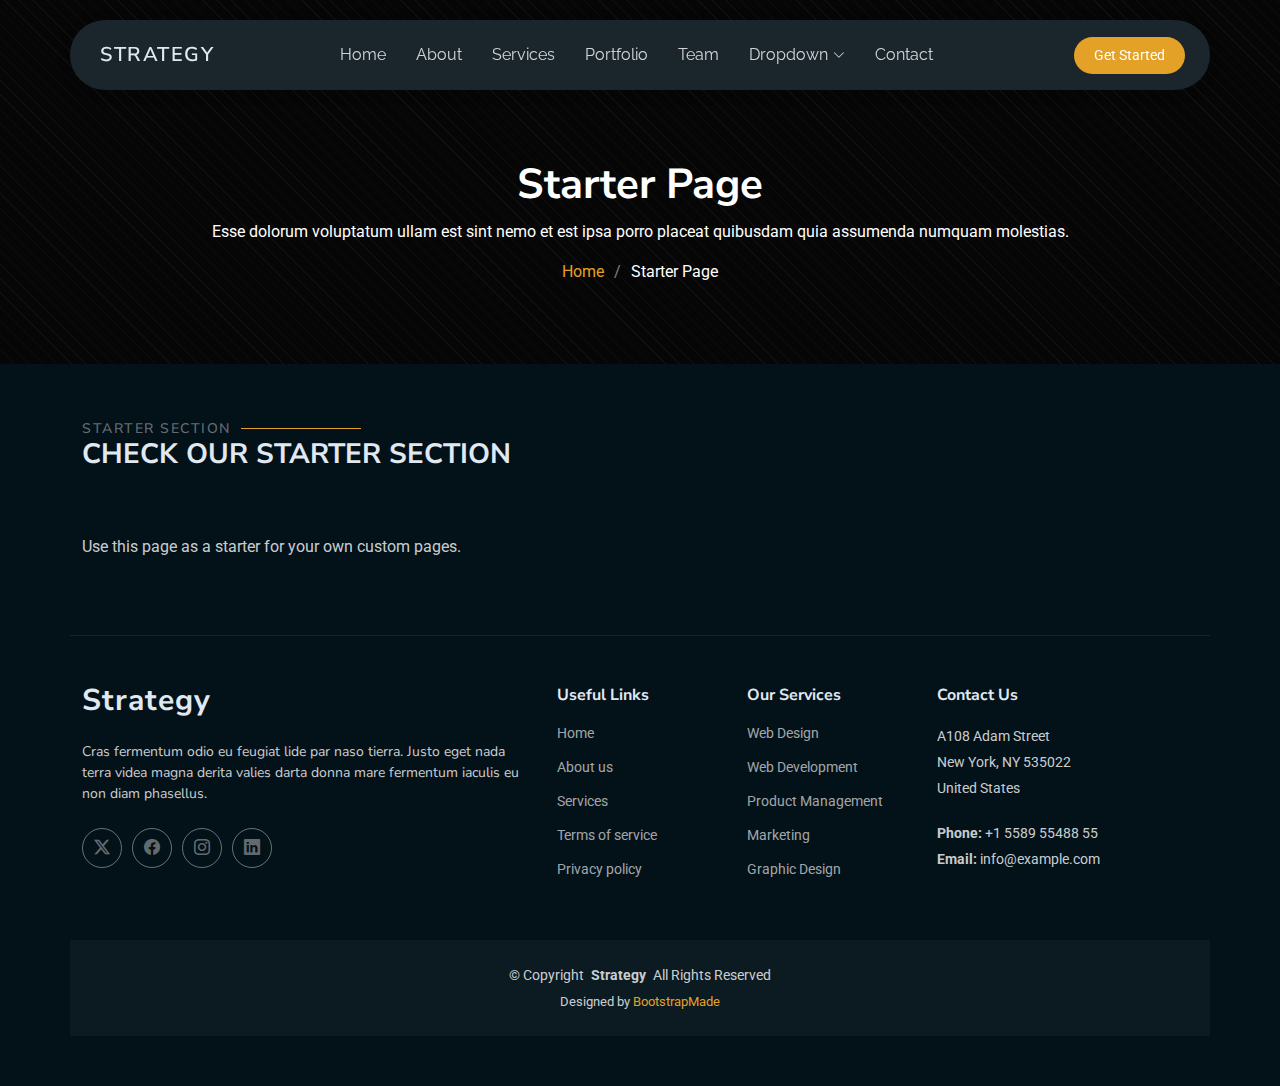
<file: starter-page.html>
<!DOCTYPE html>
<html lang="en">

<head>
  <meta charset="utf-8">
  <meta content="width=device-width, initial-scale=1.0" name="viewport">
  <title>Starter Page - Strategy Bootstrap Template</title>
  <meta name="description" content="">
  <meta name="keywords" content="">

  <!-- Favicons -->
  <link href="assets/img/favicon.png" rel="icon">
  <link href="assets/img/apple-touch-icon.png" rel="apple-touch-icon">

  <!-- Fonts -->
  <link href="https://fonts.googleapis.com" rel="preconnect">
  <link href="https://fonts.gstatic.com" rel="preconnect" crossorigin>
  <link href="https://fonts.googleapis.com/css2?family=Roboto:ital,wght@0,100;0,300;0,400;0,500;0,700;0,900;1,100;1,300;1,400;1,500;1,700;1,900&family=Raleway:ital,wght@0,100;0,200;0,300;0,400;0,500;0,600;0,700;0,800;0,900;1,100;1,200;1,300;1,400;1,500;1,600;1,700;1,800;1,900&family=Nunito+Sans:ital,wght@0,200;0,300;0,400;0,600;0,700;0,800;0,900;1,200;1,300;1,400;1,600;1,700;1,800;1,900&display=swap" rel="stylesheet">

  <!-- Vendor CSS Files -->
  <link href="assets/vendor/bootstrap/css/bootstrap.min.css" rel="stylesheet">
  <link href="assets/vendor/bootstrap-icons/bootstrap-icons.css" rel="stylesheet">
  <link href="assets/vendor/aos/aos.css" rel="stylesheet">
  <link href="assets/vendor/swiper/swiper-bundle.min.css" rel="stylesheet">
  <link href="assets/vendor/glightbox/css/glightbox.min.css" rel="stylesheet">

  <!-- Main CSS File -->
  <link href="assets/css/main.css" rel="stylesheet">

  <!-- =======================================================
  * Template Name: Strategy
  * Template URL: https://bootstrapmade.com/strategy-bootstrap-agency-template/
  * Updated: May 09 2025 with Bootstrap v5.3.6
  * Author: BootstrapMade.com
  * License: https://bootstrapmade.com/license/
  ======================================================== -->
</head>

<body class="starter-page-page">

  <header id="header" class="header d-flex align-items-center fixed-top">
    <div class="header-container container-fluid container-xl position-relative d-flex align-items-center justify-content-between">

      <a href="index.html" class="logo d-flex align-items-center me-auto me-xl-0">
        <!-- Uncomment the line below if you also wish to use an image logo -->
        <!-- <img src="assets/img/logo.webp" alt=""> -->
        <h1 class="sitename">Strategy</h1>
      </a>

      <nav id="navmenu" class="navmenu">
        <ul>
          <li><a href="#hero">Home</a></li>
          <li><a href="#about">About</a></li>
          <li><a href="#services">Services</a></li>
          <li><a href="#portfolio">Portfolio</a></li>
          <li><a href="#team">Team</a></li>
          <li class="dropdown"><a href="#"><span>Dropdown</span> <i class="bi bi-chevron-down toggle-dropdown"></i></a>
            <ul>
              <li><a href="#">Dropdown 1</a></li>
              <li class="dropdown"><a href="#"><span>Deep Dropdown</span> <i class="bi bi-chevron-down toggle-dropdown"></i></a>
                <ul>
                  <li><a href="#">Deep Dropdown 1</a></li>
                  <li><a href="#">Deep Dropdown 2</a></li>
                  <li><a href="#">Deep Dropdown 3</a></li>
                  <li><a href="#">Deep Dropdown 4</a></li>
                  <li><a href="#">Deep Dropdown 5</a></li>
                </ul>
              </li>
              <li><a href="#">Dropdown 2</a></li>
              <li><a href="#">Dropdown 3</a></li>
              <li><a href="#">Dropdown 4</a></li>
            </ul>
          </li>
          <li><a href="#contact">Contact</a></li>
        </ul>
        <i class="mobile-nav-toggle d-xl-none bi bi-list"></i>
      </nav>

      <a class="btn-getstarted" href="#about">Get Started</a>

    </div>
  </header>

  <main class="main">

    <!-- Page Title -->
    <div class="page-title dark-background" data-aos="fade">
      <div class="container position-relative">
        <h1>Starter Page</h1>
        <p>Esse dolorum voluptatum ullam est sint nemo et est ipsa porro placeat quibusdam quia assumenda numquam molestias.</p>
        <nav class="breadcrumbs">
          <ol>
            <li><a href="index.html">Home</a></li>
            <li class="current">Starter Page</li>
          </ol>
        </nav>
      </div>
    </div><!-- End Page Title -->

    <!-- Starter Section Section -->
    <section id="starter-section" class="starter-section section">

      <!-- Section Title -->
      <div class="container section-title" data-aos="fade-up">
        <h2>Starter Section</h2>
        <div><span>Check Our</span> <span class="description-title">Starter Section</span></div>
      </div><!-- End Section Title -->

      <div class="container" data-aos="fade-up">
        <p>Use this page as a starter for your own custom pages.</p>
      </div>

    </section><!-- /Starter Section Section -->

  </main>

  <footer id="footer" class="footer">

    <div class="container footer-top">
      <div class="row gy-4">
        <div class="col-lg-5 col-md-12 footer-about">
          <a href="index.html" class="logo d-flex align-items-center">
            <span class="sitename">Strategy</span>
          </a>
          <p>Cras fermentum odio eu feugiat lide par naso tierra. Justo eget nada terra videa magna derita valies darta donna mare fermentum iaculis eu non diam phasellus.</p>
          <div class="social-links d-flex mt-4">
            <a href=""><i class="bi bi-twitter-x"></i></a>
            <a href=""><i class="bi bi-facebook"></i></a>
            <a href=""><i class="bi bi-instagram"></i></a>
            <a href=""><i class="bi bi-linkedin"></i></a>
          </div>
        </div>

        <div class="col-lg-2 col-6 footer-links">
          <h4>Useful Links</h4>
          <ul>
            <li><a href="#">Home</a></li>
            <li><a href="#">About us</a></li>
            <li><a href="#">Services</a></li>
            <li><a href="#">Terms of service</a></li>
            <li><a href="#">Privacy policy</a></li>
          </ul>
        </div>

        <div class="col-lg-2 col-6 footer-links">
          <h4>Our Services</h4>
          <ul>
            <li><a href="#">Web Design</a></li>
            <li><a href="#">Web Development</a></li>
            <li><a href="#">Product Management</a></li>
            <li><a href="#">Marketing</a></li>
            <li><a href="#">Graphic Design</a></li>
          </ul>
        </div>

        <div class="col-lg-3 col-md-12 footer-contact text-center text-md-start">
          <h4>Contact Us</h4>
          <p>A108 Adam Street</p>
          <p>New York, NY 535022</p>
          <p>United States</p>
          <p class="mt-4"><strong>Phone:</strong> <span>+1 5589 55488 55</span></p>
          <p><strong>Email:</strong> <span>info@example.com</span></p>
        </div>

      </div>
    </div>

    <div class="container copyright text-center mt-4">
      <p>© <span>Copyright</span> <strong class="px-1 sitename">Strategy</strong> <span>All Rights Reserved</span></p>
      <div class="credits">
        <!-- All the links in the footer should remain intact. -->
        <!-- You can delete the links only if you've purchased the pro version. -->
        <!-- Licensing information: https://bootstrapmade.com/license/ -->
        <!-- Purchase the pro version with working PHP/AJAX contact form: [buy-url] -->
        Designed by <a href="https://bootstrapmade.com/">BootstrapMade</a>
      </div>
    </div>

  </footer>

  <!-- Scroll Top -->
  <a href="#" id="scroll-top" class="scroll-top d-flex align-items-center justify-content-center"><i class="bi bi-arrow-up-short"></i></a>

  <!-- Preloader -->
  <div id="preloader"></div>

  <!-- Vendor JS Files -->
  <script src="assets/vendor/bootstrap/js/bootstrap.bundle.min.js"></script>
  <script src="assets/vendor/php-email-form/validate.js"></script>
  <script src="assets/vendor/aos/aos.js"></script>
  <script src="assets/vendor/swiper/swiper-bundle.min.js"></script>
  <script src="assets/vendor/glightbox/js/glightbox.min.js"></script>
  <script src="assets/vendor/imagesloaded/imagesloaded.pkgd.min.js"></script>
  <script src="assets/vendor/isotope-layout/isotope.pkgd.min.js"></script>

  <!-- Main JS File -->
  <script src="assets/js/main.js"></script>

</body>

</html>
</file>
<file: assets/css/main.css>
/**
* Template Name: Strategy
* Template URL: https://bootstrapmade.com/strategy-bootstrap-agency-template/
* Updated: May 09 2025 with Bootstrap v5.3.6
* Author: BootstrapMade.com
* License: https://bootstrapmade.com/license/
*/

/*--------------------------------------------------------------
# Font & Color Variables
# Help: https://bootstrapmade.com/color-system/
--------------------------------------------------------------*/
/* Fonts */
:root {
  --default-font: "Roboto",  system-ui, -apple-system, "Segoe UI", Roboto, "Helvetica Neue", Arial, "Noto Sans", "Liberation Sans", sans-serif, "Apple Color Emoji", "Segoe UI Emoji", "Segoe UI Symbol", "Noto Color Emoji";
  --heading-font: "Nunito Sans",  sans-serif;
  --nav-font: "Raleway",  sans-serif;
}

/* Global Colors - The following color variables are used throughout the website. Updating them here will change the color scheme of the entire website */
:root { 
  --background-color: #031119; /* Background color for the entire website, including individual sections */
  --default-color: rgba(255, 255, 255, 0.8); /* Default color used for the majority of the text content across the entire website */
  --heading-color: #e0e9f2; /* Color for headings, subheadings and title throughout the website */
  --accent-color: #e3a127; /* Accent color that represents your brand on the website. It's used for buttons, links, and other elements that need to stand out */
  --surface-color: #1b262c; /* The surface color is used as a background of boxed elements within sections, such as cards, icon boxes, or other elements that require a visual separation from the global background. */
  --contrast-color: #ffffff; /* Contrast color for text, ensuring readability against backgrounds of accent, heading, or default colors. */
}

/* Nav Menu Colors - The following color variables are used specifically for the navigation menu. They are separate from the global colors to allow for more customization options */
:root {
  --nav-color: rgba(255, 255, 255, 0.8);  /* The default color of the main navmenu links */
  --nav-hover-color: #e3a127; /* Applied to main navmenu links when they are hovered over or active */
  --nav-mobile-background-color: #29343a; /* Used as the background color for mobile navigation menu */
  --nav-dropdown-background-color: #29343a; /* Used as the background color for dropdown items that appear when hovering over primary navigation items */
  --nav-dropdown-color: rgba(255, 255, 255, 0.8); /* Used for navigation links of the dropdown items in the navigation menu. */
  --nav-dropdown-hover-color: #e3a127; /* Similar to --nav-hover-color, this color is applied to dropdown navigation links when they are hovered over. */
}

/* Color Presets - These classes override global colors when applied to any section or element, providing reuse of the sam color scheme. */

.light-background {
  --background-color: #0d1d26;
  --surface-color: #16262f;
}

.dark-background {
  --background-color: #060606;
  --default-color: #ffffff;
  --heading-color: #ffffff;
  --surface-color: #252525;
  --contrast-color: #ffffff;
}

/* Smooth scroll */
:root {
  scroll-behavior: smooth;
}

/*--------------------------------------------------------------
# General Styling & Shared Classes
--------------------------------------------------------------*/
body {
  color: var(--default-color);
  background-color: var(--background-color);
  font-family: var(--default-font);
}

a {
  color: var(--accent-color);
  text-decoration: none;
  transition: 0.3s;
}

a:hover {
  color: color-mix(in srgb, var(--accent-color), transparent 25%);
  text-decoration: none;
}

h1,
h2,
h3,
h4,
h5,
h6 {
  color: var(--heading-color);
  font-family: var(--heading-font);
}

/* PHP Email Form Messages
------------------------------*/
.php-email-form .error-message {
  display: none;
  background: #df1529;
  color: #ffffff;
  text-align: left;
  padding: 15px;
  margin-bottom: 24px;
  font-weight: 600;
}

.php-email-form .sent-message {
  display: none;
  color: #ffffff;
  background: #059652;
  text-align: center;
  padding: 15px;
  margin-bottom: 24px;
  font-weight: 600;
}

.php-email-form .loading {
  display: none;
  background: var(--surface-color);
  text-align: center;
  padding: 15px;
  margin-bottom: 24px;
}

.php-email-form .loading:before {
  content: "";
  display: inline-block;
  border-radius: 50%;
  width: 24px;
  height: 24px;
  margin: 0 10px -6px 0;
  border: 3px solid var(--accent-color);
  border-top-color: var(--surface-color);
  animation: php-email-form-loading 1s linear infinite;
}

@keyframes php-email-form-loading {
  0% {
    transform: rotate(0deg);
  }

  100% {
    transform: rotate(360deg);
  }
}

/*--------------------------------------------------------------
# Global Header
--------------------------------------------------------------*/
.header {
  --background-color: rgba(255, 255, 255, 0);
  color: var(--default-color);
  background-color: var(--background-color);
  padding: 20px 0;
  transition: all 0.5s;
  z-index: 997;
}

.header .header-container {
  background: var(--surface-color);
  border-radius: 50px;
  padding: 5px 25px 5px 30px;
  box-shadow: 0px 2px 15px rgba(0, 0, 0, 0.1);
}

.header .logo {
  line-height: 1;
}

.header .logo img {
  max-height: 36px;
  margin-right: 8px;
}

.header .logo h1 {
  font-size: 20px;
  margin: 0;
  font-weight: 600;
  text-transform: uppercase;
  letter-spacing: 1.5px;
  color: var(--heading-color);
}

.header .btn-getstarted,
.header .btn-getstarted:focus {
  color: var(--contrast-color);
  background: var(--accent-color);
  font-size: 14px;
  padding: 8px 20px;
  margin: 0 0 0 30px;
  border-radius: 50px;
  transition: 0.3s;
}

.header .btn-getstarted:hover,
.header .btn-getstarted:focus:hover {
  color: var(--contrast-color);
  background: color-mix(in srgb, var(--accent-color), transparent 15%);
}

@media (max-width: 1200px) {
  .header {
    padding-top: 10px;
  }

  .header .header-container {
    margin-left: 10px;
    margin-right: 10px;
    padding: 10px 5px 10px 15px;
  }

  .header .logo {
    order: 1;
  }

  .header .btn-getstarted {
    order: 2;
    margin: 0 10px 0 0;
    padding: 6px 15px;
  }

  .header .navmenu {
    order: 3;
  }
}

/*--------------------------------------------------------------
# Navigation Menu
--------------------------------------------------------------*/
/* Navmenu - Desktop */
@media (min-width: 1200px) {
  .navmenu {
    padding: 0;
  }

  .navmenu ul {
    margin: 0;
    padding: 0;
    display: flex;
    list-style: none;
    align-items: center;
  }

  .navmenu li {
    position: relative;
  }

  .navmenu a,
  .navmenu a:focus {
    color: var(--nav-color);
    padding: 18px 15px;
    font-size: 16px;
    font-family: var(--nav-font);
    font-weight: 400;
    display: flex;
    align-items: center;
    justify-content: space-between;
    white-space: nowrap;
    transition: 0.3s;
  }

  .navmenu a i,
  .navmenu a:focus i {
    font-size: 12px;
    line-height: 0;
    margin-left: 5px;
    transition: 0.3s;
  }

  .navmenu li:last-child a {
    padding-right: 0;
  }

  .navmenu li:hover>a,
  .navmenu .active,
  .navmenu .active:focus {
    color: var(--nav-hover-color);
  }

  .navmenu .dropdown ul {
    margin: 0;
    padding: 10px 0;
    background: var(--nav-dropdown-background-color);
    display: block;
    position: absolute;
    visibility: hidden;
    left: 14px;
    top: 130%;
    opacity: 0;
    transition: 0.3s;
    border-radius: 4px;
    z-index: 99;
    box-shadow: 0px 0px 30px rgba(0, 0, 0, 0.1);
  }

  .navmenu .dropdown ul li {
    min-width: 200px;
  }

  .navmenu .dropdown ul a {
    padding: 10px 20px;
    font-size: 15px;
    text-transform: none;
    color: var(--nav-dropdown-color);
  }

  .navmenu .dropdown ul a i {
    font-size: 12px;
  }

  .navmenu .dropdown ul a:hover,
  .navmenu .dropdown ul .active:hover,
  .navmenu .dropdown ul li:hover>a {
    color: var(--nav-dropdown-hover-color);
  }

  .navmenu .dropdown:hover>ul {
    opacity: 1;
    top: 100%;
    visibility: visible;
  }

  .navmenu .dropdown .dropdown ul {
    top: 0;
    left: -90%;
    visibility: hidden;
  }

  .navmenu .dropdown .dropdown:hover>ul {
    opacity: 1;
    top: 0;
    left: -100%;
    visibility: visible;
  }
}

/* Navmenu - Mobile */
@media (max-width: 1199px) {
  .mobile-nav-toggle {
    color: var(--nav-color);
    font-size: 28px;
    line-height: 0;
    margin-right: 10px;
    cursor: pointer;
    transition: color 0.3s;
  }

  .navmenu {
    padding: 0;
    z-index: 9997;
  }

  .navmenu ul {
    display: none;
    list-style: none;
    position: absolute;
    inset: 60px 20px 20px 20px;
    padding: 10px 0;
    margin: 0;
    border-radius: 6px;
    background-color: var(--nav-mobile-background-color);
    overflow-y: auto;
    transition: 0.3s;
    z-index: 9998;
    box-shadow: 0px 0px 30px rgba(0, 0, 0, 0.1);
  }

  .navmenu a,
  .navmenu a:focus {
    color: var(--nav-dropdown-color);
    padding: 10px 20px;
    font-family: var(--nav-font);
    font-size: 17px;
    font-weight: 500;
    display: flex;
    align-items: center;
    justify-content: space-between;
    white-space: nowrap;
    transition: 0.3s;
  }

  .navmenu a i,
  .navmenu a:focus i {
    font-size: 12px;
    line-height: 0;
    margin-left: 5px;
    width: 30px;
    height: 30px;
    display: flex;
    align-items: center;
    justify-content: center;
    border-radius: 50%;
    transition: 0.3s;
    background-color: color-mix(in srgb, var(--accent-color), transparent 90%);
  }

  .navmenu a i:hover,
  .navmenu a:focus i:hover {
    background-color: var(--accent-color);
    color: var(--contrast-color);
  }

  .navmenu a:hover,
  .navmenu .active,
  .navmenu .active:focus {
    color: var(--nav-dropdown-hover-color);
  }

  .navmenu .active i,
  .navmenu .active:focus i {
    background-color: var(--accent-color);
    color: var(--contrast-color);
    transform: rotate(180deg);
  }

  .navmenu .dropdown ul {
    position: static;
    display: none;
    z-index: 99;
    padding: 10px 0;
    margin: 10px 20px;
    background-color: var(--nav-dropdown-background-color);
    border: 1px solid color-mix(in srgb, var(--default-color), transparent 90%);
    box-shadow: none;
    transition: all 0.5s ease-in-out;
  }

  .navmenu .dropdown ul ul {
    background-color: rgba(33, 37, 41, 0.1);
  }

  .navmenu .dropdown>.dropdown-active {
    display: block;
    background-color: rgba(33, 37, 41, 0.03);
  }

  .mobile-nav-active {
    overflow: hidden;
  }

  .mobile-nav-active .mobile-nav-toggle {
    color: #fff;
    position: absolute;
    font-size: 32px;
    top: 15px;
    right: 15px;
    margin-right: 0;
    z-index: 9999;
  }

  .mobile-nav-active .navmenu {
    position: fixed;
    overflow: hidden;
    inset: 0;
    background: rgba(33, 37, 41, 0.8);
    transition: 0.3s;
  }

  .mobile-nav-active .navmenu>ul {
    display: block;
  }
}

/*--------------------------------------------------------------
# Global Footer
--------------------------------------------------------------*/
.footer {
  color: var(--default-color);
  background-color: var(--background-color);
  font-size: 14px;
  padding-bottom: 50px;
  position: relative;
}

.footer .footer-top {
  padding-top: 50px;
  border-top: 1px solid color-mix(in srgb, var(--default-color), transparent 90%);
}

.footer .footer-about .logo {
  line-height: 1;
  margin-bottom: 25px;
}

.footer .footer-about .logo img {
  max-height: 40px;
  margin-right: 6px;
}

.footer .footer-about .logo span {
  color: var(--heading-color);
  font-size: 30px;
  font-weight: 700;
  letter-spacing: 1px;
  font-family: var(--heading-font);
}

.footer .footer-about p {
  font-size: 14px;
  font-family: var(--heading-font);
}

.footer .social-links a {
  display: flex;
  align-items: center;
  justify-content: center;
  width: 40px;
  height: 40px;
  border-radius: 50%;
  border: 1px solid color-mix(in srgb, var(--default-color), transparent 50%);
  font-size: 16px;
  color: color-mix(in srgb, var(--default-color), transparent 50%);
  margin-right: 10px;
  transition: 0.3s;
}

.footer .social-links a:hover {
  color: var(--accent-color);
  border-color: var(--accent-color);
}

.footer h4 {
  font-size: 16px;
  font-weight: bold;
  position: relative;
  padding-bottom: 12px;
}

.footer .footer-links {
  margin-bottom: 30px;
}

.footer .footer-links ul {
  list-style: none;
  padding: 0;
  margin: 0;
}

.footer .footer-links ul i {
  padding-right: 2px;
  font-size: 12px;
  line-height: 0;
}

.footer .footer-links ul li {
  padding: 10px 0;
  display: flex;
  align-items: center;
}

.footer .footer-links ul li:first-child {
  padding-top: 0;
}

.footer .footer-links ul a {
  color: color-mix(in srgb, var(--default-color), transparent 20%);
  display: inline-block;
  line-height: 1;
}

.footer .footer-links ul a:hover {
  color: var(--accent-color);
}

.footer .footer-contact p {
  margin-bottom: 5px;
}

.footer .copyright {
  padding-top: 25px;
  padding-bottom: 25px;
  background-color: color-mix(in srgb, var(--default-color), transparent 95%);
}

.footer .copyright p {
  margin-bottom: 0;
}

.footer .credits {
  margin-top: 6px;
  font-size: 13px;
}

/*--------------------------------------------------------------
# Preloader
--------------------------------------------------------------*/
#preloader {
  position: fixed;
  inset: 0;
  z-index: 999999;
  overflow: hidden;
  background: var(--background-color);
  transition: all 0.6s ease-out;
}

#preloader:before {
  content: "";
  position: fixed;
  top: calc(50% - 30px);
  left: calc(50% - 30px);
  border: 6px solid #ffffff;
  border-color: var(--accent-color) transparent var(--accent-color) transparent;
  border-radius: 50%;
  width: 60px;
  height: 60px;
  animation: animate-preloader 1.5s linear infinite;
}

@keyframes animate-preloader {
  0% {
    transform: rotate(0deg);
  }

  100% {
    transform: rotate(360deg);
  }
}

/*--------------------------------------------------------------
# Scroll Top Button
--------------------------------------------------------------*/
.scroll-top {
  position: fixed;
  visibility: hidden;
  opacity: 0;
  right: 15px;
  bottom: -15px;
  z-index: 99999;
  background-color: var(--accent-color);
  width: 44px;
  height: 44px;
  border-radius: 50px;
  transition: all 0.4s;
}

.scroll-top i {
  font-size: 24px;
  color: var(--contrast-color);
  line-height: 0;
}

.scroll-top:hover {
  background-color: color-mix(in srgb, var(--accent-color), transparent 20%);
  color: var(--contrast-color);
}

.scroll-top.active {
  visibility: visible;
  opacity: 1;
  bottom: 15px;
}

/*--------------------------------------------------------------
# Disable aos animation delay on mobile devices
--------------------------------------------------------------*/
@media screen and (max-width: 768px) {
  [data-aos-delay] {
    transition-delay: 0 !important;
  }
}

/*--------------------------------------------------------------
# Global Page Titles & Breadcrumbs
--------------------------------------------------------------*/
.page-title {
  color: var(--default-color);
  background-color: var(--background-color);
  background-size: cover;
  background-position: center;
  background-repeat: no-repeat;
  padding: 160px 0 80px 0;
  text-align: center;
  position: relative;
}

.page-title::after {
  content: "";
  position: absolute;
  top: 0;
  left: 0;
  right: 0;
  bottom: 0;
  background-image: repeating-linear-gradient(45deg, rgba(255, 255, 255, 0.02) 0px, rgba(255, 255, 255, 0.05) 1px, transparent 1px, transparent 10px);
  z-index: 1;
}

.page-title h1 {
  font-size: 42px;
  font-weight: 700;
  margin-bottom: 10px;
}

.page-title .breadcrumbs ol {
  display: flex;
  flex-wrap: wrap;
  list-style: none;
  justify-content: center;
  padding: 0;
  margin: 0;
  font-size: 16px;
  font-weight: 400;
}

.page-title .breadcrumbs ol li+li {
  padding-left: 10px;
}

.page-title .breadcrumbs ol li+li::before {
  content: "/";
  display: inline-block;
  padding-right: 10px;
  color: color-mix(in srgb, var(--default-color), transparent 50%);
}

/*--------------------------------------------------------------
# Global Sections
--------------------------------------------------------------*/
section,
.section {
  color: var(--default-color);
  background-color: var(--background-color);
  padding: 60px 0;
  scroll-margin-top: 90px;
  overflow: clip;
}

@media (max-width: 1199px) {

  section,
  .section {
    scroll-margin-top: 66px;
  }
}

/*--------------------------------------------------------------
# Global Section Titles
--------------------------------------------------------------*/
.section-title {
  padding-bottom: 60px;
  position: relative;
}

.section-title h2 {
  font-size: 14px;
  font-weight: 500;
  padding: 0;
  line-height: 1px;
  margin: 0;
  letter-spacing: 1.5px;
  text-transform: uppercase;
  color: color-mix(in srgb, var(--default-color), transparent 50%);
  position: relative;
}

.section-title h2::after {
  content: "";
  width: 120px;
  height: 1px;
  display: inline-block;
  background: var(--accent-color);
  margin: 4px 10px;
}

.section-title div {
  color: var(--heading-color);
  margin: 0;
  margin: 0;
  font-size: 28px;
  font-weight: 700;
  text-transform: uppercase;
  font-family: var(--heading-font);
}

/*--------------------------------------------------------------
# Hero Section
--------------------------------------------------------------*/
.hero {
  position: relative;
  min-height: 100vh;
  width: 100%;
  display: flex;
  align-items: center;
  overflow: hidden;
  padding: 100px 0;
}

.hero::after {
  content: "";
  position: absolute;
  top: 0;
  left: 0;
  right: 0;
  bottom: 0;
  background-image: repeating-linear-gradient(45deg, rgba(255, 255, 255, 0.02) 0px, rgba(255, 255, 255, 0.05) 1px, transparent 1px, transparent 10px);
  z-index: 1;
}

.hero .container,
.hero .container-fluid {
  position: relative;
  z-index: 2;
}

.hero .content-col {
  display: flex;
  flex-direction: column;
  justify-content: center;
  padding-right: 3rem;
}

@media (max-width: 991px) {
  .hero .content-col {
    padding-right: 15px;
    margin-bottom: 3rem;
  }
}

.hero .agency-name {
  margin-bottom: 1.5rem;
}

.hero .agency-name h5 {
  font-size: 1.25rem;
  font-weight: 600;
  letter-spacing: 1px;
  color: var(--contrast-color);
  margin: 0;
}

.hero .main-heading {
  margin-bottom: 2rem;
}

.hero .main-heading h1 {
  font-size: 5rem;
  font-weight: 800;
  line-height: 1.1;
  letter-spacing: -1px;
  margin: 0;
}

@media (max-width: 1200px) {
  .hero .main-heading h1 {
    font-size: 4rem;
  }
}

@media (max-width: 767px) {
  .hero .main-heading h1 {
    font-size: 3rem;
  }
}

@media (max-width: 480px) {
  .hero .main-heading h1 {
    font-size: 2.5rem;
  }
}

.hero .divider {
  width: 60%;
  height: 1px;
  background-color: color-mix(in srgb, var(--default-color), transparent 85%);
  margin-bottom: 2rem;
}

@media (max-width: 767px) {
  .hero .divider {
    width: 100%;
  }
}

.hero .description {
  margin-bottom: 2.5rem;
}

.hero .description p {
  font-size: 1rem;
  line-height: 1.7;
  color: color-mix(in srgb, var(--default-color), transparent 20%);
  margin: 0;
}

.hero .cta-button .btn {
  display: inline-flex;
  align-items: center;
  background-color: transparent;
  border: 1px solid color-mix(in srgb, var(--default-color), transparent 40%);
  color: var(--default-color);
  padding: 0.75rem 1.5rem;
  border-radius: 50px;
  font-size: 0.9rem;
  font-weight: 600;
  letter-spacing: 1px;
  transition: all 0.3s ease;
}

.hero .cta-button .btn span {
  margin-right: 0.5rem;
}

.hero .cta-button .btn i {
  font-size: 1.2rem;
  transition: transform 0.3s ease;
}

.hero .cta-button .btn:hover {
  background-color: var(--accent-color);
  border-color: var(--accent-color);
  color: var(--contrast-color);
}

.hero .cta-button .btn:hover i {
  transform: translateX(5px);
}

.hero .visual-content {
  position: relative;
  width: 100%;
  height: 100%;
  display: flex;
  align-items: center;
  justify-content: center;
}

@media (max-width: 991px) {
  .hero .visual-content {
    flex-direction: column;
  }
}

.hero .fluid-shape {
  position: relative;
  width: 100%;
  margin: 0 auto;
}

.hero .fluid-shape .fluid-img {
  width: 100%;
  height: auto;
  animation: float 6s ease-in-out infinite;
}

@keyframes float {
  0% {
    transform: translateY(0px);
  }

  50% {
    transform: translateY(-15px);
  }

  100% {
    transform: translateY(0px);
  }
}

.hero .stats-card {
  position: absolute;
  bottom: 10%;
  right: 0;
  background-color: color-mix(in srgb, var(--surface-color), transparent 50%);
  backdrop-filter: blur(10px);
  border: 1px solid color-mix(in srgb, var(--default-color), transparent 90%);
  border-radius: 10px;
  padding: 1.5rem;
  width: 200px;
  display: flex;
  flex-direction: column;
  box-shadow: 0 10px 30px rgba(0, 0, 0, 0.1);
}

@media (max-width: 991px) {
  .hero .stats-card {
    position: relative;
    bottom: auto;
    right: auto;
    margin-top: 2rem;
    width: 90%;
  }
}

.hero .stats-card .stats-number h2 {
  font-size: 3rem;
  font-weight: 700;
  margin: 0;
  line-height: 1;
}

.hero .stats-card .stats-label {
  margin-top: 0.5rem;
}

.hero .stats-card .stats-label p {
  font-size: 0.9rem;
  margin: 0;
}

.hero .stats-card .stats-arrow {
  position: absolute;
  top: 1.5rem;
  right: 1.5rem;
}

.hero .stats-card .stats-arrow a {
  display: flex;
  align-items: center;
  justify-content: center;
  width: 32px;
  height: 32px;
  background-color: var(--accent-color);
  border-radius: 50%;
  color: var(--contrast-color);
  font-size: 1rem;
  transition: all 0.3s ease;
}

.hero .stats-card .stats-arrow a:hover {
  transform: translateY(-3px);
  background-color: color-mix(in srgb, var(--accent-color), transparent 20%);
}

/*--------------------------------------------------------------
# About Section
--------------------------------------------------------------*/
.about {
  padding-top: 60px;
  padding-bottom: 60px;
}

.about .about-image {
  border-radius: 8px;
  overflow: hidden;
}

.about .about-image .experience-badge {
  position: absolute;
  bottom: 30px;
  right: -30px;
  background: var(--accent-color);
  color: var(--contrast-color);
  padding: 1.5rem;
  border-radius: 8px;
  box-shadow: 0 10px 30px rgba(0, 0, 0, 0.1);
  text-align: center;
  min-width: 140px;
}

.about .about-image .experience-badge .years {
  font-size: 2.5rem;
  font-weight: 700;
  line-height: 1;
  display: block;
  margin-bottom: 5px;
}

.about .about-image .experience-badge .text {
  font-size: 0.9rem;
  text-transform: uppercase;
  letter-spacing: 1px;
}

@media (max-width: 768px) {
  .about .about-image .experience-badge {
    right: 0;
    bottom: 20px;
    padding: 1rem;
    min-width: 120px;
  }

  .about .about-image .experience-badge .years {
    font-size: 2rem;
  }
}

.about .about-content h2 {
  font-size: 2.2rem;
  margin-bottom: 1.25rem;
  font-weight: 700;
}

@media (max-width: 768px) {
  .about .about-content h2 {
    font-size: 1.8rem;
  }
}

.about .about-content .lead {
  font-size: 1.15rem;
  margin-bottom: 1.25rem;
  color: color-mix(in srgb, var(--heading-color), transparent 30%);
}

.about .about-content p {
  margin-bottom: 1rem;
}

.about .about-content .feature-item {
  padding: 1.25rem;
  background-color: var(--surface-color);
  border-radius: 8px;
  box-shadow: 0 5px 15px rgba(0, 0, 0, 0.05);
  height: 100%;
  transition: all 0.3s ease;
}

.about .about-content .feature-item:hover {
  transform: translateY(-5px);
  box-shadow: 0 10px 25px rgba(0, 0, 0, 0.1);
}

.about .about-content .feature-item i {
  font-size: 1.75rem;
  color: var(--accent-color);
  margin-bottom: 0.75rem;
  display: block;
}

.about .about-content .feature-item h5 {
  font-size: 1.15rem;
  margin-bottom: 0.75rem;
  font-weight: 600;
}

.about .about-content .feature-item p {
  font-size: 0.9rem;
  margin-bottom: 0;
}

.about .about-content .btn-primary {
  background-color: var(--accent-color);
  border-color: var(--accent-color);
  padding: 0.5rem 1.5rem;
  border-radius: 50px;
  font-weight: 500;
  color: var(--contrast-color);
}

.about .about-content .btn-primary:hover {
  background-color: color-mix(in srgb, var(--accent-color), black 10%);
  border-color: color-mix(in srgb, var(--accent-color), black 10%);
}

.about .testimonial-section {
  border-top: 1px solid rgba(0, 0, 0, 0.08);
}

.about .testimonial-section .testimonial-intro h3 {
  font-size: 1.75rem;
  margin-bottom: 1.25rem;
  font-weight: 700;
}

.about .testimonial-section .testimonial-intro p {
  margin-bottom: 1.5rem;
}

.about .testimonial-section .testimonial-intro .swiper-nav-buttons {
  display: flex;
  gap: 10px;
}

.about .testimonial-section .testimonial-intro .swiper-nav-buttons button {
  width: 44px;
  height: 44px;
  border-radius: 50%;
  background-color: var(--surface-color);
  border: 1px solid rgba(0, 0, 0, 0.08);
  display: flex;
  align-items: center;
  justify-content: center;
  cursor: pointer;
  transition: all 0.3s ease;
}

.about .testimonial-section .testimonial-intro .swiper-nav-buttons button:hover {
  background-color: var(--accent-color);
  border-color: var(--accent-color);
  color: var(--contrast-color);
}

.about .testimonial-section .testimonial-intro .swiper-nav-buttons button i {
  font-size: 1.25rem;
}

.about .testimonial-section .testimonial-slider {
  overflow: hidden;
}

.about .testimonial-section .testimonial-slider .swiper-wrapper {
  height: auto !important;
}

.about .testimonial-section .testimonial-item {
  background-color: var(--surface-color);
  border-radius: 10px;
  padding: 2rem;
  box-shadow: 0 5px 30px rgba(0, 0, 0, 0.05);
  height: 100%;
}

.about .testimonial-section .testimonial-item .rating {
  color: #ffc107;
  font-size: 1rem;
}

.about .testimonial-section .testimonial-item p {
  font-style: italic;
  margin-bottom: 0;
  font-size: 1rem;
  line-height: 1.6;
}

.about .testimonial-section .testimonial-item .client-info .client-img {
  width: 50px;
  height: 50px;
  border-radius: 50%;
  margin-right: 15px;
  object-fit: cover;
}

.about .testimonial-section .testimonial-item .client-info h6 {
  font-weight: 600;
}

.about .testimonial-section .testimonial-item .client-info span {
  font-size: 0.85rem;
  color: color-mix(in srgb, var(--default-color), transparent 40%);
}

/*--------------------------------------------------------------
# Services Section
--------------------------------------------------------------*/
.services .service-header {
  margin-bottom: 60px;
}

.services .service-header .service-intro .service-heading {
  font-size: 48px;
  margin-bottom: 0;
  font-weight: 700;
  line-height: 1.2;
  color: var(--heading-color);
}

.services .service-header .service-intro .service-heading div {
  display: block;
  position: relative;
}

.services .service-header .service-intro .service-heading span {
  display: block;
  color: var(--accent-color);
}

@media (max-width: 992px) {
  .services .service-header .service-intro .service-heading {
    font-size: 36px;
  }
}

@media (max-width: 768px) {
  .services .service-header .service-intro .service-heading {
    font-size: 30px;
    margin-bottom: 20px;
  }
}

.services .service-header .service-summary p {
  margin-bottom: 25px;
  color: var(--default-color);
}

.services .service-header .service-summary .service-btn {
  display: inline-flex;
  align-items: center;
  padding: 12px 30px;
  background-color: var(--accent-color);
  color: var(--contrast-color);
  border-radius: 4px;
  font-weight: 500;
  transition: all 0.3s ease;
}

.services .service-header .service-summary .service-btn i {
  margin-left: 10px;
  transition: transform 0.3s ease;
}

.services .service-header .service-summary .service-btn:hover {
  background-color: color-mix(in srgb, var(--accent-color), transparent 15%);
  color: var(--contrast-color);
}

.services .service-header .service-summary .service-btn:hover i {
  transform: translateX(5px);
}

@media (max-width: 992px) {
  .services .service-header .service-summary {
    margin-top: 30px;
  }
}

.services .service-card {
  padding: 40px 40px 40px 40px;
  margin-bottom: 30px;
  border: 2px solid color-mix(in srgb, var(--default-color), transparent 90%);
  transition: all 0.3s ease;
}

.services .service-card .service-icon {
  margin-bottom: 25px;
  background-color: color-mix(in srgb, var(--accent-color), transparent 90%);
  display: inline-flex;
  align-items: center;
  justify-content: center;
  border-radius: 10px;
  width: 64px;
  height: 64px;
}

.services .service-card .service-icon i {
  font-size: 32px;
  color: var(--accent-color);
  transition: all 0.3s ease;
}

.services .service-card h3 {
  font-size: 28px;
  margin-bottom: 15px;
  font-weight: 700;
}

.services .service-card h3 a {
  color: var(--heading-color);
  transition: color 0.3s ease;
}

.services .service-card h3 a span {
  display: block;
}

.services .service-card h3 a:hover {
  color: var(--accent-color);
}

.services .service-card p {
  color: var(--default-color);
  transition: color 0.3s ease;
  margin-bottom: 0;
}

.services .service-card .card-action {
  position: absolute;
  top: 0;
  right: 0;
  width: 80px;
  height: 80px;
  display: flex;
  align-items: center;
  justify-content: center;
  background-color: var(--accent-color);
  opacity: 0;
  visibility: hidden;
  transform: translateY(20px);
  transition: all 0.3s ease;
}

.services .service-card .card-action i {
  font-size: 24px;
  color: var(--contrast-color);
  transition: transform 0.3s ease;
}

.services .service-card .card-action:hover i {
  transform: rotate(45deg);
}

.services .service-card::before {
  content: "";
  position: absolute;
  top: 0;
  left: 0;
  right: 0;
  bottom: 0;
  background-color: var(--surface-color);
  clip-path: polygon(70% 0, 100% 30%, 100% 100%, 0 100%, 0 0);
  z-index: -1;
  opacity: 0;
  visibility: hidden;
  transition: all 0.3s ease;
}

.services .service-card:hover {
  border-color: transparent;
}

.services .service-card:hover::before {
  opacity: 1;
  visibility: visible;
  background-color: var(--surface-color);
}

.services .service-card:hover h3 a {
  color: var(--accent-color);
}

.services .service-card:hover h3 a:hover {
  color: var(--accent-color);
}

.services .service-card:hover p {
  color: color-mix(in srgb, var(--default-color), transparent 20%);
}

.services .service-card:hover .card-action {
  opacity: 1;
  visibility: visible;
  transform: translateY(0);
}

.services .service-card:hover .service-icon i {
  transform: scale(1.1);
}

@media (max-width: 768px) {
  .services .service-card {
    padding: 150px 25px 25px;
  }

  .services .service-card h3 {
    font-size: 24px;
  }

  .services .service-card .service-icon {
    position: absolute;
    top: 40px;
    left: 25px;
  }
}

@media (max-width: 768px) {
  .services {
    padding: 70px 0 50px;
  }
}

/*--------------------------------------------------------------
# Steps Section
--------------------------------------------------------------*/
.steps .steps-wrapper {
  position: relative;
  padding: 20px 0;
}

.steps .steps-wrapper::before {
  content: "";
  position: absolute;
  width: 2px;
  background-color: color-mix(in srgb, var(--accent-color), transparent 85%);
  top: 0;
  bottom: 0;
  left: 50%;
  transform: translateX(-50%);
}

.steps .step-item {
  margin-bottom: 50px;
  width: 100%;
  position: relative;
}

.steps .step-item:last-child {
  margin-bottom: 0;
}

.steps .step-item:nth-child(even) .step-content {
  flex-direction: row-reverse;
}

.steps .step-content {
  display: flex;
  align-items: center;
  gap: 30px;
}

.steps .step-icon {
  flex-shrink: 0;
  width: 80px;
  height: 80px;
  background-color: var(--surface-color);
  border-radius: 50%;
  display: flex;
  align-items: center;
  justify-content: center;
  position: relative;
  z-index: 1;
  box-shadow: 0 0 20px rgba(0, 0, 0, 0.1);
  border: 2px solid color-mix(in srgb, var(--accent-color), transparent 85%);
  transition: all 0.3s ease-in-out;
}

.steps .step-icon i {
  font-size: 32px;
  color: var(--accent-color);
  transition: transform 0.3s ease-in-out;
}

.steps .step-info {
  flex: 1;
  background-color: var(--surface-color);
  padding: 30px;
  border-radius: 8px;
  box-shadow: 0 5px 25px rgba(0, 0, 0, 0.05);
  transition: transform 0.3s ease-in-out;
}

.steps .step-info:hover {
  transform: translateY(-5px);
}

.steps .step-number {
  display: inline-block;
  font-family: var(--heading-font);
  font-size: 0.9rem;
  font-weight: 600;
  color: var(--accent-color);
  text-transform: uppercase;
  letter-spacing: 1px;
  margin-bottom: 10px;
}

.steps h3 {
  font-size: 1.3rem;
  margin-bottom: 15px;
  font-weight: 600;
  color: var(--heading-color);
}

.steps p {
  color: color-mix(in srgb, var(--default-color), transparent 20%);
  font-size: 1rem;
  line-height: 1.6;
  margin-bottom: 0;
}

@media (max-width: 991px) {
  .steps .steps-wrapper::before {
    left: 25px;
  }

  .steps .step-item .step-content {
    flex-direction: row !important;
  }

  .steps .step-icon {
    width: 60px;
    height: 60px;
  }

  .steps .step-icon i {
    font-size: 24px;
  }

  .steps .step-info {
    padding: 20px;
  }

  .steps h3 {
    font-size: 1.3rem;
  }
}

@media (max-width: 767px) {
  .steps .step-content {
    gap: 20px;
  }

  .steps .step-icon {
    width: 50px;
    height: 50px;
  }

  .steps .step-icon i {
    font-size: 20px;
  }

  .steps .step-info {
    padding: 15px;
  }

  .steps h3 {
    font-size: 1.2rem;
  }

  .steps p {
    font-size: 0.95rem;
  }
}

/*--------------------------------------------------------------
# Call To Action Section
--------------------------------------------------------------*/
.call-to-action {
  padding-top: 80px;
  position: relative;
  background-color: color-mix(in srgb, var(--accent-color), transparent 97%);
  border-radius: 1rem;
  overflow: hidden;
  padding-bottom: 80px;
}

.call-to-action .badge {
  background-color: color-mix(in srgb, var(--accent-color), transparent 90%);
  color: var(--accent-color);
  padding: 0.5rem 1rem;
  font-size: 0.875rem;
  font-weight: 500;
  border-radius: 2rem;
}

.call-to-action h2 {
  font-size: clamp(1.75rem, 3vw, 2.5rem);
  font-weight: 700;
  line-height: 1.2;
  margin: 0;
}

.call-to-action p {
  font-size: 1.125rem;
  line-height: 1.6;
  opacity: 0.9;
}

.call-to-action .features .feature-item {
  display: flex;
  align-items: center;
  gap: 0.5rem;
  padding: 0.5rem 1rem;
  background-color: var(--surface-color);
  border-radius: 0.5rem;
  box-shadow: 0 2px 4px rgba(0, 0, 0, 0.05);
  transition: transform 0.3s ease;
}

.call-to-action .features .feature-item:hover {
  transform: translateY(-2px);
}

.call-to-action .features .feature-item i {
  color: var(--accent-color);
  font-size: 1.25rem;
}

.call-to-action .features .feature-item span {
  font-weight: 500;
}

.call-to-action .cta-buttons .btn {
  padding: 0.75rem 1.5rem;
  font-weight: 500;
  border-radius: 0.5rem;
  transition: all 0.3s ease;
}

.call-to-action .cta-buttons .btn.btn-primary {
  background-color: var(--accent-color);
  border-color: var(--accent-color);
  color: var(--contrast-color);
}

.call-to-action .cta-buttons .btn.btn-primary:hover {
  background-color: color-mix(in srgb, var(--accent-color), transparent 15%);
  border-color: color-mix(in srgb, var(--accent-color), transparent 15%);
  transform: translateY(-2px);
}

.call-to-action .cta-buttons .btn.btn-outline {
  border: 2px solid color-mix(in srgb, var(--accent-color), transparent 70%);
  color: var(--accent-color);
}

.call-to-action .cta-buttons .btn.btn-outline:hover {
  background-color: var(--accent-color);
  border-color: var(--accent-color);
  color: var(--contrast-color);
  transform: translateY(-2px);
}

.call-to-action .content-right {
  flex-shrink: 0;
  max-width: 100%;
  width: 450px;
}

.call-to-action .content-right img {
  width: 100%;
  height: auto;
  box-shadow: 0 10px 30px rgba(0, 0, 0, 0.1);
}

.call-to-action .content-right .floating-card {
  position: absolute;
  bottom: 2rem;
  right: -1rem;
  background: var(--surface-color);
  padding: 1rem;
  border-radius: 1rem;
  box-shadow: 0 10px 30px rgba(0, 0, 0, 0.1);
  display: flex;
  align-items: center;
  gap: 1rem;
  animation: float 3s ease-in-out infinite;
}

.call-to-action .content-right .floating-card .card-icon {
  width: 3rem;
  height: 3rem;
  background-color: color-mix(in srgb, var(--accent-color), transparent 90%);
  border-radius: 0.75rem;
  display: flex;
  align-items: center;
  justify-content: center;
}

.call-to-action .content-right .floating-card .card-icon i {
  color: var(--accent-color);
  font-size: 1.5rem;
}

.call-to-action .content-right .floating-card .card-content {
  display: flex;
  flex-direction: column;
}

.call-to-action .content-right .floating-card .card-content .stats-number {
  font-size: 1.25rem;
  font-weight: 700;
  color: var(--accent-color);
}

.call-to-action .content-right .floating-card .card-content .stats-text {
  font-size: 0.875rem;
  opacity: 0.8;
}

.call-to-action .decoration {
  position: absolute;
  inset: 0;
  pointer-events: none;
  overflow: hidden;
  z-index: 0;
}

.call-to-action .decoration .circle-1,
.call-to-action .decoration .circle-2 {
  position: absolute;
  border-radius: 50%;
  background-color: color-mix(in srgb, var(--accent-color), transparent 90%);
}

.call-to-action .decoration .circle-1 {
  width: 300px;
  height: 300px;
  top: -150px;
  right: -150px;
  opacity: 0.5;
}

.call-to-action .decoration .circle-2 {
  width: 200px;
  height: 200px;
  bottom: -100px;
  left: -100px;
  opacity: 0.3;
}

@media (max-width: 991.98px) {
  .call-to-action {
    padding: 2rem;
  }

  .call-to-action .content-right {
    width: 100%;
    margin-top: 2rem;
  }

  .call-to-action .content-right .floating-card {
    position: relative;
    bottom: auto;
    right: auto;
    margin-top: -3rem;
    margin-right: 1rem;
    z-index: 1;
  }
}

@keyframes float {

  0%,
  100% {
    transform: translateY(0);
  }

  50% {
    transform: translateY(-10px);
  }
}

/*--------------------------------------------------------------
# Testimonials Section
--------------------------------------------------------------*/
.testimonials .testimonials-slider {
  width: 100%;
  position: relative;
  padding-bottom: 60px;
}

.testimonials .swiper-wrapper {
  height: auto;
}

.testimonials .testimonial-item {
  background-color: var(--surface-color);
  padding: 40px;
  border-radius: 20px;
}

@media (max-width: 575px) {
  .testimonials .testimonial-item {
    padding: 20px;
  }
}

.testimonials .testimonial-item h2 {
  font-size: 24px;
  font-weight: 600;
  margin-bottom: 20px;
}

.testimonials .testimonial-item p {
  font-size: 16px;
  line-height: 1.8;
  margin-bottom: 30px;
  font-style: italic;
}

.testimonials .testimonial-item .profile {
  gap: 15px;
}

.testimonials .testimonial-item .profile .profile-img {
  width: 60px;
  height: 60px;
  border-radius: 50%;
  object-fit: cover;
}

.testimonials .testimonial-item .profile .profile-info h3 {
  font-size: 18px;
  margin: 0;
  font-weight: 600;
}

.testimonials .testimonial-item .profile .profile-info span {
  font-size: 14px;
  color: color-mix(in srgb, var(--default-color) 70%, transparent);
}

.testimonials .testimonial-item .featured-img-wrapper {
  min-height: 400px;
  position: relative;
  overflow: hidden;
  border-radius: 16px;
}

.testimonials .testimonial-item .featured-img {
  width: 100%;
  height: 100%;
  object-fit: cover;
  position: absolute;
  top: 0;
  left: 0;
}

.testimonials .swiper-navigation {
  position: absolute;
  bottom: 0;
  gap: 10px;
}

.testimonials .swiper-button-prev,
.testimonials .swiper-button-next {
  position: relative;
  left: auto;
  right: auto;
  top: auto;
  margin: 0;
  width: 44px;
  height: 44px;
  background-color: var(--surface-color);
  border-radius: 50%;
  border: 1px solid color-mix(in srgb, var(--default-color) 10%, transparent);
  transition: 0.3s;
}

.testimonials .swiper-button-prev::after,
.testimonials .swiper-button-next::after {
  font-size: 20px;
  color: var(--default-color);
}

.testimonials .swiper-button-prev:hover,
.testimonials .swiper-button-next:hover {
  background-color: var(--accent-color);
  border-color: var(--accent-color);
}

.testimonials .swiper-button-prev:hover::after,
.testimonials .swiper-button-next:hover::after {
  color: var(--contrast-color);
}

/*--------------------------------------------------------------
# Portfolio Section
--------------------------------------------------------------*/
.portfolio .portfolio-filters {
  display: flex;
  justify-content: center;
  flex-wrap: wrap;
  gap: 15px;
  padding: 0;
  margin: 0 0 40px;
  list-style: none;
}

.portfolio .portfolio-filters li {
  font-size: 15px;
  font-weight: 500;
  padding: 12px 25px;
  cursor: pointer;
  background: var(--surface-color);
  color: var(--default-color);
  border-radius: 30px;
  display: flex;
  align-items: center;
  gap: 8px;
  transition: all 0.3s ease;
}

.portfolio .portfolio-filters li i {
  font-size: 1.1em;
  transition: transform 0.3s ease;
}

.portfolio .portfolio-filters li:hover {
  color: var(--accent-color);
  transform: translateY(-2px);
  background: color-mix(in srgb, var(--accent-color), transparent 92%);
}

.portfolio .portfolio-filters li:hover i {
  transform: scale(1.1);
}

.portfolio .portfolio-filters li.filter-active {
  background: var(--accent-color);
  color: var(--contrast-color);
}

@media (max-width: 768px) {
  .portfolio .portfolio-filters {
    gap: 10px;
  }

  .portfolio .portfolio-filters li {
    padding: 8px 20px;
    font-size: 14px;
  }
}

.portfolio .portfolio-entry {
  position: relative;
  border-radius: 16px;
  overflow: hidden;
  background: var(--surface-color);
  box-shadow: 0 4px 30px rgba(0, 0, 0, 0.05);
}

.portfolio .portfolio-entry .entry-image {
  position: relative;
  margin: 0;
  overflow: hidden;
  aspect-ratio: 16/9;
}

.portfolio .portfolio-entry .entry-image img {
  width: 100%;
  height: 100%;
  object-fit: cover;
  transition: transform 0.6s cubic-bezier(0.4, 0, 0.2, 1);
}

.portfolio .portfolio-entry .entry-image .entry-overlay {
  position: absolute;
  inset: 0;
  background: linear-gradient(180deg, transparent 0%, rgba(0, 0, 0, 0.8) 100%);
  display: flex;
  align-items: flex-end;
  padding: 30px;
  opacity: 0;
  transform: translateY(20px);
  transition: all 0.4s cubic-bezier(0.4, 0, 0.2, 1);
}

.portfolio .portfolio-entry .entry-image .entry-overlay .overlay-content {
  width: 100%;
  transform: translateY(20px);
  transition: transform 0.4s cubic-bezier(0.4, 0, 0.2, 1);
}

.portfolio .portfolio-entry .entry-image .entry-overlay .entry-meta {
  color: var(--accent-color);
  font-size: 14px;
  font-weight: 500;
  text-transform: uppercase;
  letter-spacing: 1px;
  margin-bottom: 10px;
}

.portfolio .portfolio-entry .entry-image .entry-overlay .entry-title {
  color: var(--contrast-color);
  font-size: 24px;
  font-weight: 600;
  margin: 0 0 20px;
}

.portfolio .portfolio-entry .entry-image .entry-overlay .entry-links {
  display: flex;
  gap: 15px;
}

.portfolio .portfolio-entry .entry-image .entry-overlay .entry-links a {
  width: 46px;
  height: 46px;
  display: flex;
  align-items: center;
  justify-content: center;
  background: var(--surface-color);
  color: var(--accent-color);
  border-radius: 12px;
  font-size: 20px;
  transition: all 0.3s ease;
  opacity: 0;
  transform: translateY(20px);
}

.portfolio .portfolio-entry .entry-image .entry-overlay .entry-links a:hover {
  background: var(--accent-color);
  color: var(--contrast-color);
  transform: translateY(-2px);
}

.portfolio .portfolio-entry .entry-image .entry-overlay .entry-links a:nth-child(1) {
  transition-delay: 0.1s;
}

.portfolio .portfolio-entry .entry-image .entry-overlay .entry-links a:nth-child(2) {
  transition-delay: 0.2s;
}

.portfolio .portfolio-entry:hover .entry-image img {
  transform: scale(1.05);
}

.portfolio .portfolio-entry:hover .entry-image .entry-overlay {
  opacity: 1;
  transform: translateY(0);
}

.portfolio .portfolio-entry:hover .entry-image .entry-overlay .overlay-content {
  transform: translateY(0);
}

.portfolio .portfolio-entry:hover .entry-image .entry-overlay .entry-links a {
  opacity: 1;
  transform: translateY(0);
}

@media (max-width: 768px) {
  .portfolio .portfolio-entry .entry-image .entry-overlay {
    padding: 20px;
  }

  .portfolio .portfolio-entry .entry-image .entry-overlay .entry-title {
    font-size: 20px;
    margin-bottom: 15px;
  }

  .portfolio .portfolio-entry .entry-image .entry-overlay .entry-links a {
    width: 40px;
    height: 40px;
    font-size: 18px;
  }
}

.portfolio .portfolio-item .entry-image {
  aspect-ratio: 4/3;
}

@media (min-width: 1200px) {
  .portfolio .portfolio-item .entry-title {
    font-size: 20px;
  }
}

@media (min-width: 768px) {
  .portfolio .row {
    margin-left: -10px;
    margin-right: -10px;
  }

  .portfolio .row .portfolio-item {
    padding-left: 10px;
    padding-right: 10px;
  }
}

@media (min-width: 992px) {
  .portfolio .row {
    margin-left: -12px;
    margin-right: -12px;
  }

  .portfolio .row .portfolio-item {
    padding-left: 12px;
    padding-right: 12px;
  }
}

@media (min-width: 1200px) {
  .portfolio .row {
    margin-left: -15px;
    margin-right: -15px;
  }

  .portfolio .row .portfolio-item {
    padding-left: 15px;
    padding-right: 15px;
  }
}

@media (min-width: 1200px) {
  .portfolio .entry-overlay {
    padding: 25px;
  }
}

@media (min-width: 992px) and (max-width: 1199px) {
  .portfolio .entry-overlay {
    padding: 20px;
  }
}

@media (max-width: 991px) {
  .portfolio .entry-overlay {
    padding: 20px;
  }
}

/*--------------------------------------------------------------
# Team Section
--------------------------------------------------------------*/
.team .team-member {
  position: relative;
  background-color: var(--surface-color);
  border: 1px solid color-mix(in srgb, var(--default-color), transparent 90%);
  border-radius: 8px;
  transition: 0.3s;
}

.team .team-member:hover {
  border-color: color-mix(in srgb, var(--accent-color), transparent 70%);
}

.team .team-member .member-img {
  flex: 0 0 200px;
  overflow: hidden;
}

.team .team-member .member-img img {
  width: 200px;
  height: 100%;
  object-fit: cover;
  border-top-left-radius: 8px;
  border-bottom-left-radius: 8px;
}

.team .team-member .member-info {
  padding: 25px;
  text-align: left;
}

.team .team-member .member-info h4 {
  font-size: 1.2rem;
  font-weight: 700;
  margin-bottom: 5px;
  color: var(--heading-color);
}

.team .team-member .member-info span {
  font-size: 0.9rem;
  font-weight: 400;
  color: color-mix(in srgb, var(--heading-color), transparent 30%);
  display: block;
  margin-bottom: 15px;
}

.team .team-member .member-info p {
  font-size: 0.9rem;
  margin-bottom: 20px;
  color: color-mix(in srgb, var(--default-color), transparent 20%);
}

.team .team-member .member-info .social {
  display: flex;
  gap: 10px;
}

.team .team-member .member-info .social a {
  display: inline-flex;
  align-items: center;
  justify-content: center;
  width: 32px;
  height: 32px;
  font-size: 1rem;
  color: var(--heading-color);
  transition: 0.3s;
  border-radius: 4px;
  border: 1px solid color-mix(in srgb, var(--default-color), transparent 90%);
}

.team .team-member .member-info .social a:hover {
  color: var(--accent-color);
  border-color: var(--accent-color);
  background: color-mix(in srgb, var(--accent-color), transparent 95%);
}

@media (max-width: 767px) {
  .team .team-member {
    flex-direction: column;
  }

  .team .team-member .member-img {
    flex: auto;
  }

  .team .team-member .member-img img {
    width: 100%;
    border-radius: 8px 8px 0 0;
  }

  .team .team-member .member-info {
    text-align: center;
  }

  .team .team-member .member-info .social {
    justify-content: center;
  }
}

/*--------------------------------------------------------------
# Pricing Section
--------------------------------------------------------------*/
.pricing {
  --card-border-radius: 20px;
}

.pricing .row {
  justify-content: center;
}

.pricing .pricing-card {
  height: 100%;
  background: var(--surface-color);
  border-radius: var(--card-border-radius);
  box-shadow: 0 10px 30px rgba(0, 0, 0, 0.05);
  overflow: hidden;
  position: relative;
  transition: all 0.4s;
  margin-bottom: 30px;
  display: flex;
  flex-direction: column;
  border: 1px solid color-mix(in srgb, var(--default-color), transparent 90%);
}

.pricing .pricing-card:hover {
  transform: translateY(-10px);
  box-shadow: 0 15px 30px rgba(0, 0, 0, 0.1);
}

.pricing .pricing-card.popular {
  border: 2px solid var(--accent-color);
}

.pricing .pricing-card.popular .plan-cta .btn-plan {
  background-color: var(--accent-color);
  color: var(--contrast-color);
}

.pricing .pricing-card.popular .plan-cta .btn-plan:hover {
  background-color: color-mix(in srgb, var(--accent-color), transparent 20%);
}

.pricing .pricing-card .popular-tag {
  position: absolute;
  top: 20px;
  right: -35px;
  background-color: var(--accent-color);
  color: var(--contrast-color);
  font-size: 13px;
  font-weight: 600;
  padding: 8px 40px;
  transform: rotate(45deg);
}

.pricing .plan-header {
  padding: 30px 30px 20px;
  text-align: center;
}

.pricing .plan-header .plan-icon {
  width: 70px;
  height: 70px;
  margin: 0 auto 20px;
  display: flex;
  align-items: center;
  justify-content: center;
  border-radius: 50%;
  background-color: color-mix(in srgb, var(--accent-color), transparent 90%);
}

.pricing .plan-header .plan-icon i {
  font-size: 28px;
  color: var(--accent-color);
}

.pricing .plan-header h3 {
  font-size: 24px;
  font-weight: 700;
  margin-bottom: 10px;
}

.pricing .plan-header p {
  font-size: 15px;
  color: color-mix(in srgb, var(--default-color), transparent 30%);
}

.pricing .plan-pricing {
  text-align: center;
  padding: 10px 30px 20px;
  position: relative;
}

.pricing .plan-pricing .currency {
  font-size: 24px;
  vertical-align: top;
  line-height: 1;
  color: var(--heading-color);
  font-weight: 600;
}

.pricing .plan-pricing .amount {
  font-size: 60px;
  font-weight: 700;
  color: var(--heading-color);
  line-height: 1;
}

.pricing .plan-pricing .period {
  font-size: 16px;
  color: color-mix(in srgb, var(--default-color), transparent 40%);
}

.pricing .plan-features {
  padding: 20px 30px;
  flex: 1;
}

.pricing .plan-features ul {
  list-style: none;
  padding: 0;
  margin: 0;
}

.pricing .plan-features ul li {
  padding: 12px 0;
  font-size: 15px;
  display: flex;
  align-items: center;
  gap: 10px;
  color: color-mix(in srgb, var(--default-color), transparent 20%);
}

.pricing .plan-features ul li.disabled {
  color: color-mix(in srgb, var(--default-color), transparent 60%);
}

.pricing .plan-features ul li i {
  font-size: 18px;
}

.pricing .plan-features ul li i.bi-check-circle-fill {
  color: var(--accent-color);
}

.pricing .plan-features ul li i.bi-x-circle-fill {
  color: color-mix(in srgb, var(--default-color), transparent 60%);
}

.pricing .plan-cta {
  padding: 10px 30px 30px;
  text-align: center;
}

.pricing .plan-cta .btn-plan {
  display: inline-block;
  width: 100%;
  padding: 14px 32px;
  background-color: color-mix(in srgb, var(--default-color), transparent 95%);
  color: var(--default-color);
  border-radius: 50px;
  font-size: 16px;
  font-weight: 600;
  transition: all 0.3s;
}

.pricing .plan-cta .btn-plan:hover {
  background-color: color-mix(in srgb, var(--default-color), transparent 80%);
}

@media (max-width: 992px) {
  .pricing .pricing-card {
    max-width: 400px;
    margin-left: auto;
    margin-right: auto;
  }
}

@media (max-width: 768px) {
  .pricing .plan-pricing .amount {
    font-size: 48px;
  }

  .pricing .plan-header {
    padding: 25px 20px 15px;
  }

  .pricing .plan-features,
  .pricing .plan-pricing,
  .pricing .plan-cta {
    padding-left: 20px;
    padding-right: 20px;
  }
}

/*--------------------------------------------------------------
# Faq Section
--------------------------------------------------------------*/
.faq .faq-title {
  font-size: 2.5rem;
  font-weight: 700;
  margin-bottom: 1rem;
  color: var(--heading-color);
}

.faq .faq-description {
  font-size: 1rem;
  color: var(--default-color);
  margin-bottom: 2rem;
}

.faq .faq-arrow {
  color: var(--accent-color);
}

.faq .faq-container .faq-item {
  background-color: var(--surface-color);
  position: relative;
  padding: 20px;
  margin-bottom: 15px;
  border-radius: 10px;
  overflow: hidden;
}

.faq .faq-container .faq-item:last-child {
  margin-bottom: 0;
}

.faq .faq-container .faq-item h3 {
  font-weight: 600;
  font-size: 16px;
  line-height: 24px;
  margin: 0 30px 0 0;
  transition: 0.3s;
  cursor: pointer;
  display: flex;
  align-items: center;
}

.faq .faq-container .faq-item h3 .num {
  color: var(--accent-color);
  padding-right: 5px;
}

.faq .faq-container .faq-item h3:hover {
  color: var(--accent-color);
}

.faq .faq-container .faq-item .faq-content {
  display: grid;
  grid-template-rows: 0fr;
  transition: 0.3s ease-in-out;
  visibility: hidden;
  opacity: 0;
}

.faq .faq-container .faq-item .faq-content p {
  margin-bottom: 0;
  overflow: hidden;
}

.faq .faq-container .faq-item .faq-toggle {
  position: absolute;
  top: 20px;
  right: 20px;
  font-size: 16px;
  line-height: 0;
  transition: 0.3s;
  cursor: pointer;
}

.faq .faq-container .faq-item .faq-toggle:hover {
  color: var(--accent-color);
}

.faq .faq-container .faq-active h3 {
  color: var(--accent-color);
}

.faq .faq-container .faq-active .faq-content {
  grid-template-rows: 1fr;
  visibility: visible;
  opacity: 1;
  padding-top: 10px;
}

.faq .faq-container .faq-active .faq-toggle {
  transform: rotate(90deg);
  color: var(--accent-color);
}

/*--------------------------------------------------------------
# Contact Section
--------------------------------------------------------------*/
.contact .contact-info-box {
  background-color: var(--surface-color);
  border-radius: 10px;
  box-shadow: 0 5px 25px rgba(0, 0, 0, 0.05);
  padding: 25px;
  height: 100%;
  transition: transform 0.3s ease, box-shadow 0.3s ease;
  display: flex;
  align-items: flex-start;
  gap: 15px;
}

.contact .contact-info-box:hover {
  transform: translateY(-5px);
  box-shadow: 0 8px 30px rgba(0, 0, 0, 0.1);
}

.contact .contact-info-box .icon-box {
  background-color: color-mix(in srgb, var(--accent-color), transparent 90%);
  color: var(--accent-color);
  width: 50px;
  height: 50px;
  border-radius: 50%;
  display: flex;
  align-items: center;
  justify-content: center;
  flex-shrink: 0;
}

.contact .contact-info-box .icon-box i {
  font-size: 24px;
}

.contact .contact-info-box .info-content h4 {
  font-size: 18px;
  font-weight: 600;
  margin-bottom: 10px;
}

.contact .contact-info-box .info-content p {
  margin-bottom: 5px;
  color: color-mix(in srgb, var(--default-color), transparent 20%);
  font-size: 15px;
  line-height: 1.5;
}

.contact .contact-info-box .info-content p:last-child {
  margin-bottom: 0;
}

.contact .map-section {
  position: relative;
  width: 100%;
  height: 500px;
  overflow: hidden;
}

.contact .map-section iframe {
  display: block;
  width: 100%;
  height: 100%;
  border: 0;
}

.contact .form-container-overlap {
  position: relative;
  margin-top: -150px;
  margin-bottom: 60px;
  z-index: 10;
}

.contact .contact-form-wrapper {
  background-color: var(--surface-color);
  border-radius: 12px;
  box-shadow: 0 5px 25px rgba(0, 0, 0, 0.05);
  padding: 40px;
}

.contact .contact-form-wrapper h2 {
  font-size: 28px;
  font-weight: 700;
  margin-bottom: 30px;
  position: relative;
}

.contact .contact-form-wrapper h2:after {
  content: "";
  position: absolute;
  left: 50%;
  bottom: -10px;
  transform: translateX(-50%);
  width: 50px;
  height: 3px;
  background-color: var(--accent-color);
}

.contact .contact-form-wrapper .form-group {
  margin-bottom: 20px;
}

.contact .contact-form-wrapper .form-group .input-with-icon {
  position: relative;
}

.contact .contact-form-wrapper .form-group .input-with-icon i {
  position: absolute;
  left: 15px;
  top: 50%;
  transform: translateY(-50%);
  color: color-mix(in srgb, var(--default-color), transparent 40%);
  font-size: 18px;
  z-index: 10;
}

.contact .contact-form-wrapper .form-group .input-with-icon i.message-icon {
  top: 28px;
}

.contact .contact-form-wrapper .form-group .input-with-icon textarea+i {
  top: 25px;
  transform: none;
}

.contact .contact-form-wrapper .form-group .input-with-icon .form-control {
  border-radius: 8px;
  padding: 12px 15px 12px 45px;
  height: 3.5rem;
  color: var(--default-color);
  background-color: var(--surface-color);
  font-size: 15px;
  border: 1px solid color-mix(in srgb, var(--default-color), transparent 80%);
}

.contact .contact-form-wrapper .form-group .input-with-icon .form-control:focus {
  border-color: var(--accent-color);
  box-shadow: 0 0 0 0.25rem color-mix(in srgb, var(--accent-color), transparent 90%);
}

.contact .contact-form-wrapper .form-group .input-with-icon .form-control::placeholder {
  color: color-mix(in srgb, var(--default-color), transparent 40%);
}

.contact .contact-form-wrapper .form-group .input-with-icon textarea.form-control {
  height: 180px;
  resize: none;
  padding-top: 15px;
}

.contact .contact-form-wrapper .btn-submit {
  background-color: var(--accent-color);
  border: none;
  color: var(--contrast-color);
  padding: 12px 30px;
  font-size: 16px;
  font-weight: 600;
  letter-spacing: 1px;
  border-radius: 8px;
  transition: all 0.3s ease;
  box-shadow: 0 5px 15px color-mix(in srgb, var(--accent-color), transparent 70%);
}

.contact .contact-form-wrapper .btn-submit:hover {
  background-color: color-mix(in srgb, var(--accent-color), transparent 15%);
  transform: translateY(-3px);
  box-shadow: 0 8px 20px color-mix(in srgb, var(--accent-color), transparent 60%);
}

.contact .contact-form-wrapper .btn-submit:active {
  transform: translateY(0);
  box-shadow: 0 3px 10px color-mix(in srgb, var(--accent-color), transparent 70%);
}

.contact .contact-form-wrapper .loading,
.contact .contact-form-wrapper .error-message,
.contact .contact-form-wrapper .sent-message {
  margin-top: 10px;
  margin-bottom: 20px;
}

@media (max-width: 992px) {
  .contact .form-container-overlap {
    margin-top: -120px;
  }

  .contact .contact-form-wrapper {
    padding: 30px;
  }
}

@media (max-width: 768px) {
  .contact .contact-info-box {
    margin-bottom: 20px;
  }

  .contact .form-container-overlap {
    margin-top: -100px;
  }

  .contact .contact-form-wrapper {
    padding: 25px;
  }

  .contact .contact-form-wrapper h2 {
    font-size: 24px;
  }

  .contact .map-section {
    height: 450px;
  }
}

@media (max-width: 576px) {
  .contact .form-container-overlap {
    margin-top: -80px;
  }

  .contact .contact-form-wrapper {
    padding: 20px;
  }

  .contact .btn-submit {
    width: 100%;
  }

  .contact .map-section {
    height: 400px;
  }
}

/*--------------------------------------------------------------
# Portfolio Details Section
--------------------------------------------------------------*/
.portfolio-details {
  --section-spacing: 2.5rem;
}

.portfolio-details .portfolio-details-media {
  position: relative;
}

.portfolio-details .portfolio-details-media .main-image {
  margin-bottom: 1rem;
  border-radius: 20px;
  overflow: hidden;
  box-shadow: 0 10px 30px rgba(0, 0, 0, 0.08);
}

.portfolio-details .portfolio-details-media .main-image .portfolio-details-slider {
  position: relative;
}

.portfolio-details .portfolio-details-media .main-image .portfolio-details-slider .swiper-wrapper {
  height: auto !important;
}

.portfolio-details .portfolio-details-media .main-image .portfolio-details-slider .swiper-slide img {
  aspect-ratio: 3/2;
  object-fit: cover;
  width: 100%;
}

.portfolio-details .portfolio-details-media .main-image .portfolio-details-slider .swiper-button-next,
.portfolio-details .portfolio-details-media .main-image .portfolio-details-slider .swiper-button-prev {
  background-color: var(--contrast-color);
  width: 40px;
  height: 40px;
  border-radius: 50%;
  transition: all 0.3s ease;
}

.portfolio-details .portfolio-details-media .main-image .portfolio-details-slider .swiper-button-next:after,
.portfolio-details .portfolio-details-media .main-image .portfolio-details-slider .swiper-button-prev:after {
  font-size: 16px;
  color: var(--accent-color);
  font-weight: bold;
}

.portfolio-details .portfolio-details-media .main-image .portfolio-details-slider .swiper-button-next:hover,
.portfolio-details .portfolio-details-media .main-image .portfolio-details-slider .swiper-button-prev:hover {
  background-color: var(--accent-color);
}

.portfolio-details .portfolio-details-media .main-image .portfolio-details-slider .swiper-button-next:hover:after,
.portfolio-details .portfolio-details-media .main-image .portfolio-details-slider .swiper-button-prev:hover:after {
  color: var(--contrast-color);
}

.portfolio-details .portfolio-details-media .thumbnail-grid img {
  height: 80px;
  object-fit: cover;
  border-radius: 8px;
  cursor: pointer;
  transition: all 0.3s ease;
  box-shadow: 0 4px 10px rgba(0, 0, 0, 0.05);
}

.portfolio-details .portfolio-details-media .thumbnail-grid img:hover {
  transform: translateY(-5px);
  box-shadow: 0 8px 15px rgba(0, 0, 0, 0.1);
}

.portfolio-details .portfolio-details-media .tech-stack-badges {
  display: flex;
  flex-wrap: wrap;
  gap: 10px;
  margin-top: 1.5rem;
}

.portfolio-details .portfolio-details-media .tech-stack-badges span {
  display: inline-block;
  padding: 6px 12px;
  font-size: 13px;
  font-weight: 500;
  border-radius: 20px;
  background-color: color-mix(in srgb, var(--heading-color), transparent 85%);
  color: var(--heading-color);
  transition: all 0.3s ease;
}

.portfolio-details .portfolio-details-media .tech-stack-badges span:hover {
  background-color: color-mix(in srgb, var(--heading-color), transparent 70%);
  transform: translateY(-2px);
}

.portfolio-details .portfolio-details-content {
  padding: 0 0 0 2rem;
  height: 100%;
  display: flex;
  flex-direction: column;
}

.portfolio-details .portfolio-details-content .project-meta {
  display: flex;
  flex-wrap: wrap;
  justify-content: space-between;
  margin-bottom: 1.5rem;
}

.portfolio-details .portfolio-details-content .project-meta .badge-wrapper .project-badge {
  display: inline-block;
  padding: 8px 16px;
  background-color: color-mix(in srgb, var(--accent-color), transparent 90%);
  color: var(--accent-color);
  border-radius: 30px;
  font-weight: 600;
  font-size: 14px;
}

.portfolio-details .portfolio-details-content .project-meta .date-client {
  display: flex;
  gap: 1.5rem;
}

.portfolio-details .portfolio-details-content .project-meta .date-client .meta-item {
  display: flex;
  align-items: center;
  font-size: 14px;
  color: color-mix(in srgb, var(--default-color), transparent 30%);
}

.portfolio-details .portfolio-details-content .project-meta .date-client .meta-item i {
  margin-right: 6px;
  color: var(--accent-color);
}

.portfolio-details .portfolio-details-content .project-title {
  font-size: 2.2rem;
  margin-bottom: 1rem;
  font-weight: 700;
  line-height: 1.2;
  color: var(--heading-color);
}

.portfolio-details .portfolio-details-content .project-website {
  display: flex;
  align-items: center;
  margin-bottom: 1.5rem;
}

.portfolio-details .portfolio-details-content .project-website i {
  font-size: 22px;
  color: var(--accent-color);
  margin-right: 8px;
}

.portfolio-details .portfolio-details-content .project-website a {
  font-weight: 500;
  transition: all 0.3s;
}

.portfolio-details .portfolio-details-content .project-website a:hover {
  letter-spacing: 0.5px;
}

.portfolio-details .portfolio-details-content .project-overview {
  margin-bottom: var(--section-spacing);
}

.portfolio-details .portfolio-details-content .project-overview .lead {
  font-size: 1.1rem;
  line-height: 1.7;
  color: color-mix(in srgb, var(--default-color), transparent 15%);
  margin-bottom: 1.5rem;
}

.portfolio-details .portfolio-details-content .project-overview .project-accordion .accordion-item {
  border: none;
  background: none;
  margin-bottom: 10px;
}

.portfolio-details .portfolio-details-content .project-overview .project-accordion .accordion-item .accordion-header .accordion-button {
  padding: 1rem;
  font-weight: 600;
  font-size: 1rem;
  color: var(--heading-color);
  background-color: color-mix(in srgb, var(--surface-color), transparent 70%);
  border-radius: 8px !important;
  box-shadow: none;
}

.portfolio-details .portfolio-details-content .project-overview .project-accordion .accordion-item .accordion-header .accordion-button:not(.collapsed) {
  background-color: var(--surface-color);
  color: var(--accent-color);
  border-bottom-left-radius: 0 !important;
  border-bottom-right-radius: 0 !important;
  box-shadow: 0 4px 10px rgba(0, 0, 0, 0.03);
}

.portfolio-details .portfolio-details-content .project-overview .project-accordion .accordion-item .accordion-header .accordion-button:not(.collapsed) i {
  color: var(--accent-color);
}

.portfolio-details .portfolio-details-content .project-overview .project-accordion .accordion-item .accordion-header .accordion-button::after {
  background-size: 14px;
  width: 14px;
  height: 14px;
}

.portfolio-details .portfolio-details-content .project-overview .project-accordion .accordion-item .accordion-header .accordion-button i {
  font-size: 1.1rem;
}

.portfolio-details .portfolio-details-content .project-overview .project-accordion .accordion-item .accordion-body {
  padding: 1rem;
  background-color: var(--surface-color);
  border-bottom-left-radius: 8px;
  border-bottom-right-radius: 8px;
}

.portfolio-details .portfolio-details-content .project-overview .project-accordion .accordion-item .accordion-body p {
  margin-bottom: 0;
  color: color-mix(in srgb, var(--default-color), transparent 25%);
  line-height: 1.6;
}

.portfolio-details .portfolio-details-content .project-features {
  margin-bottom: var(--section-spacing);
}

.portfolio-details .portfolio-details-content .project-features h3 {
  display: flex;
  align-items: center;
  font-size: 1.25rem;
  margin-bottom: 1.2rem;
}

.portfolio-details .portfolio-details-content .project-features h3 i {
  margin-right: 10px;
  color: var(--accent-color);
  font-size: 1.1em;
}

.portfolio-details .portfolio-details-content .project-features .feature-list {
  list-style: none;
  padding-left: 0;
}

.portfolio-details .portfolio-details-content .project-features .feature-list li {
  display: flex;
  align-items: center;
  padding: 8px 0;
  font-size: 15px;
  color: color-mix(in srgb, var(--default-color), transparent 15%);
}

.portfolio-details .portfolio-details-content .project-features .feature-list li i {
  color: var(--accent-color);
  margin-right: 10px;
  font-size: 1.1em;
}

.portfolio-details .portfolio-details-content .cta-buttons {
  display: flex;
  flex-wrap: wrap;
  gap: 1rem;
  margin-top: auto;
}

.portfolio-details .portfolio-details-content .cta-buttons .btn-view-project {
  padding: 12px 28px;
  background-color: var(--accent-color);
  color: var(--contrast-color);
  border-radius: 30px;
  font-weight: 500;
  transition: all 0.3s ease;
}

.portfolio-details .portfolio-details-content .cta-buttons .btn-view-project:hover {
  background-color: color-mix(in srgb, var(--accent-color), black 15%);
  transform: translateY(-3px);
  box-shadow: 0 8px 15px rgba(0, 0, 0, 0.1);
}

.portfolio-details .portfolio-details-content .cta-buttons .btn-next-project {
  padding: 12px 28px;
  background-color: color-mix(in srgb, var(--heading-color), transparent 90%);
  color: var(--heading-color);
  border-radius: 30px;
  font-weight: 500;
  transition: all 0.3s ease;
  display: flex;
  align-items: center;
  gap: 8px;
}

.portfolio-details .portfolio-details-content .cta-buttons .btn-next-project i {
  transition: transform 0.3s ease;
}

.portfolio-details .portfolio-details-content .cta-buttons .btn-next-project:hover {
  background-color: color-mix(in srgb, var(--heading-color), transparent 80%);
}

.portfolio-details .portfolio-details-content .cta-buttons .btn-next-project:hover i {
  transform: translateX(3px);
}

@media (max-width: 1199.98px) {
  .portfolio-details .portfolio-details-content {
    padding-left: 1rem;
  }
}

@media (max-width: 991.98px) {
  .portfolio-details .portfolio-details-content {
    padding: 2rem 0 0 0;
  }

  .portfolio-details .portfolio-details-content .cta-buttons {
    margin-top: 2rem;
  }
}

@media (max-width: 767.98px) {
  .portfolio-details .project-meta {
    flex-direction: column;
    gap: 1rem;
  }

  .portfolio-details .project-meta .date-client {
    flex-direction: column;
    gap: 0.5rem;
  }

  .portfolio-details .cta-buttons {
    flex-direction: column;
    width: 100%;
  }

  .portfolio-details .cta-buttons a {
    width: 100%;
    text-align: center;
  }
}

/*--------------------------------------------------------------
# Service Details Section
--------------------------------------------------------------*/
.service-details .swiper-wrapper {
  height: auto !important;
}

.service-details .service-header {
  margin-bottom: 40px;
}

.service-details .service-header h1 {
  font-size: 36px;
  font-weight: 700;
  margin-bottom: 20px;
  position: relative;
}

.service-details .service-header h1:after {
  content: "";
  position: absolute;
  bottom: -12px;
  left: 0;
  width: 80px;
  height: 4px;
  background: var(--accent-color);
}

.service-details .service-header .service-meta {
  display: flex;
  flex-wrap: wrap;
  gap: 20px;
  margin-bottom: 20px;
  margin-top: 25px;
}

.service-details .service-header .service-meta span {
  display: flex;
  align-items: center;
  font-size: 15px;
  color: color-mix(in srgb, var(--default-color), transparent 30%);
}

.service-details .service-header .service-meta span i {
  color: var(--accent-color);
  margin-right: 8px;
  font-size: 16px;
}

.service-details .service-header .lead {
  font-size: 18px;
  line-height: 1.7;
  color: color-mix(in srgb, var(--default-color), transparent 15%);
}

.service-details .service-tabs {
  margin-bottom: 50px;
}

.service-details .service-tabs .nav-tabs {
  border-bottom: 2px solid color-mix(in srgb, var(--heading-color), transparent 90%);
  margin-bottom: 30px;
}

.service-details .service-tabs .nav-tabs .nav-item {
  margin-right: 5px;
}

.service-details .service-tabs .nav-tabs .nav-link {
  border: none;
  border-radius: 0;
  padding: 12px 20px;
  font-weight: 600;
  color: color-mix(in srgb, var(--heading-color), transparent 30%);
  position: relative;
  transition: all 0.3s;
  display: flex;
  align-items: center;
}

.service-details .service-tabs .nav-tabs .nav-link i {
  margin-right: 8px;
  font-size: 18px;
}

.service-details .service-tabs .nav-tabs .nav-link:after {
  content: "";
  position: absolute;
  bottom: -2px;
  left: 0;
  width: 0;
  height: 3px;
  background-color: var(--accent-color);
  transition: all 0.3s ease;
}

.service-details .service-tabs .nav-tabs .nav-link:hover {
  color: var(--heading-color);
  background-color: transparent;
}

.service-details .service-tabs .nav-tabs .nav-link:hover:after {
  width: 30%;
}

.service-details .service-tabs .nav-tabs .nav-link.active {
  color: var(--accent-color);
  background-color: transparent;
}

.service-details .service-tabs .nav-tabs .nav-link.active:after {
  width: 100%;
}

.service-details .service-tabs .tab-content .content-block h3 {
  font-size: 24px;
  margin-bottom: 20px;
  font-weight: 700;
}

.service-details .service-tabs .tab-content .content-block p {
  color: color-mix(in srgb, var(--default-color), transparent 20%);
  margin-bottom: 15px;
  line-height: 1.7;
}

.service-details .service-tabs .tab-content img {
  border-radius: 10px;
  box-shadow: 0 8px 20px rgba(0, 0, 0, 0.08);
}

.service-details .service-tabs .tab-content .process-timeline {
  position: relative;
  padding-left: 30px;
}

.service-details .service-tabs .tab-content .process-timeline:before {
  content: "";
  position: absolute;
  top: 10px;
  bottom: 10px;
  left: 15px;
  width: 2px;
  background: color-mix(in srgb, var(--accent-color), transparent 80%);
}

.service-details .service-tabs .tab-content .process-timeline .timeline-item {
  position: relative;
  padding-bottom: 35px;
}

.service-details .service-tabs .tab-content .process-timeline .timeline-item:last-child {
  padding-bottom: 0;
}

.service-details .service-tabs .tab-content .process-timeline .timeline-item .timeline-marker {
  position: absolute;
  left: -30px;
  top: -5px;
  width: 32px;
  height: 32px;
  background-color: var(--accent-color);
  color: var(--contrast-color);
  border-radius: 50%;
  display: flex;
  align-items: center;
  justify-content: center;
  font-weight: 700;
  font-size: 14px;
  z-index: 2;
}

.service-details .service-tabs .tab-content .process-timeline .timeline-item .timeline-content {
  padding-left: 10px;
}

.service-details .service-tabs .tab-content .process-timeline .timeline-item .timeline-content h4 {
  font-size: 20px;
  font-weight: 700;
  margin-bottom: 10px;
}

.service-details .service-tabs .tab-content .process-timeline .timeline-item .timeline-content p {
  color: color-mix(in srgb, var(--default-color), transparent 20%);
  line-height: 1.6;
}

.service-details .service-tabs .tab-content .benefit-card {
  background-color: var(--surface-color);
  border-radius: 12px;
  padding: 30px;
  transition: all 0.3s ease;
  height: 100%;
  box-shadow: 0 5px 15px rgba(0, 0, 0, 0.04);
  position: relative;
  overflow: hidden;
}

.service-details .service-tabs .tab-content .benefit-card:before {
  content: "";
  position: absolute;
  bottom: 0;
  left: 0;
  width: 100%;
  height: 3px;
  background: var(--accent-color);
  transform: scaleX(0);
  transform-origin: right;
  transition: transform 0.5s ease;
}

.service-details .service-tabs .tab-content .benefit-card:hover {
  transform: translateY(-8px);
  box-shadow: 0 15px 30px rgba(0, 0, 0, 0.08);
}

.service-details .service-tabs .tab-content .benefit-card:hover:before {
  transform: scaleX(1);
  transform-origin: left;
}

.service-details .service-tabs .tab-content .benefit-card:hover .benefit-icon {
  transform: rotateY(180deg);
  background-color: var(--accent-color);
}

.service-details .service-tabs .tab-content .benefit-card:hover .benefit-icon i {
  color: var(--contrast-color);
}

.service-details .service-tabs .tab-content .benefit-card .benefit-icon {
  width: 60px;
  height: 60px;
  border-radius: 12px;
  background-color: color-mix(in srgb, var(--accent-color), transparent 90%);
  display: flex;
  align-items: center;
  justify-content: center;
  margin-bottom: 20px;
  transition: all 0.5s ease;
}

.service-details .service-tabs .tab-content .benefit-card .benefit-icon i {
  font-size: 28px;
  color: var(--accent-color);
  transition: all 0.5s ease;
}

.service-details .service-tabs .tab-content .benefit-card h4 {
  font-size: 18px;
  font-weight: 700;
  margin-bottom: 12px;
}

.service-details .service-tabs .tab-content .benefit-card p {
  color: color-mix(in srgb, var(--default-color), transparent 20%);
  margin-bottom: 0;
}

.service-details .service-gallery h3 {
  font-size: 26px;
  margin-bottom: 25px;
  font-weight: 700;
}

.service-details .service-gallery .service-details-slider {
  margin-bottom: 40px;
  padding-bottom: 40px;
}

.service-details .service-gallery .service-details-slider .portfolio-item {
  position: relative;
  border-radius: 12px;
  overflow: hidden;
  box-shadow: 0 8px 25px rgba(0, 0, 0, 0.08);
}

.service-details .service-gallery .service-details-slider .portfolio-item:hover .portfolio-info {
  opacity: 1;
  transform: translateY(0);
}

.service-details .service-gallery .service-details-slider .portfolio-item img {
  border-radius: 12px;
  transition: all 0.4s ease;
}

.service-details .service-gallery .service-details-slider .portfolio-item .portfolio-info {
  position: absolute;
  bottom: 0;
  left: 0;
  right: 0;
  background: linear-gradient(0deg, rgba(0, 0, 0, 0.7) 0%, rgba(0, 0, 0, 0) 100%);
  padding: 30px 20px 20px;
  opacity: 0;
  transform: translateY(20px);
  transition: all 0.3s ease;
  border-bottom-left-radius: 12px;
  border-bottom-right-radius: 12px;
}

.service-details .service-gallery .service-details-slider .portfolio-item .portfolio-info h5 {
  color: var(--contrast-color);
  font-weight: 700;
  margin-bottom: 5px;
}

.service-details .service-gallery .service-details-slider .portfolio-item .portfolio-info p {
  color: color-mix(in srgb, var(--contrast-color), transparent 20%);
  margin: 0;
  font-size: 14px;
}

.service-details .service-gallery .service-details-slider .swiper-pagination {
  padding-top: 5px;
  bottom: 0;
}

.service-details .service-gallery .service-details-slider .swiper-pagination .swiper-pagination-bullet {
  width: 10px;
  height: 10px;
  background-color: color-mix(in srgb, var(--accent-color), transparent 70%);
  opacity: 1;
}

.service-details .service-gallery .service-details-slider .swiper-pagination .swiper-pagination-bullet.swiper-pagination-bullet-active {
  width: 25px;
  border-radius: 5px;
  background-color: var(--accent-color);
}

.service-details .service-sidebar {
  position: sticky;
  top: 100px;
}

.service-details .service-sidebar .action-card {
  background: linear-gradient(135deg, var(--accent-color) 0%, color-mix(in srgb, var(--accent-color), black 20%) 100%);
  border-radius: 15px;
  padding: 35px 30px;
  color: var(--contrast-color);
  margin-bottom: 30px;
  position: relative;
  overflow: hidden;
  box-shadow: 0 10px 30px rgba(0, 0, 0, 0.15);
  text-align: center;
}

.service-details .service-sidebar .action-card:before {
  content: "";
  position: absolute;
  top: -50px;
  right: -50px;
  width: 100px;
  height: 100px;
  border-radius: 50%;
  background: rgba(255, 255, 255, 0.1);
  z-index: 1;
}

.service-details .service-sidebar .action-card:after {
  content: "";
  position: absolute;
  bottom: -40px;
  left: -40px;
  width: 80px;
  height: 80px;
  border-radius: 50%;
  background: rgba(255, 255, 255, 0.08);
  z-index: 1;
}

.service-details .service-sidebar .action-card h3 {
  color: var(--contrast-color);
  font-size: 24px;
  font-weight: 700;
  margin-bottom: 15px;
}

.service-details .service-sidebar .action-card p {
  margin-bottom: 25px;
  opacity: 0.9;
}

.service-details .service-sidebar .action-card .btn-primary {
  background-color: var(--contrast-color);
  color: var(--accent-color);
  border: none;
  border-radius: 8px;
  padding: 12px 25px;
  font-weight: 600;
  display: inline-block;
  transition: all 0.3s ease;
}

.service-details .service-sidebar .action-card .btn-primary:hover {
  transform: translateY(-3px);
  box-shadow: 0 10px 20px rgba(0, 0, 0, 0.15);
}

.service-details .service-sidebar .action-card .guarantee {
  display: block;
  margin-top: 20px;
  font-size: 14px;
  opacity: 0.8;
}

.service-details .service-sidebar .action-card .guarantee i {
  margin-right: 5px;
}

.service-details .service-sidebar .service-features-list {
  background-color: var(--surface-color);
  border-radius: 15px;
  padding: 30px;
  margin-bottom: 30px;
  box-shadow: 0 5px 25px rgba(0, 0, 0, 0.05);
}

.service-details .service-sidebar .service-features-list h4 {
  font-size: 20px;
  font-weight: 700;
  margin-bottom: 25px;
  padding-bottom: 15px;
  border-bottom: 2px solid color-mix(in srgb, var(--heading-color), transparent 90%);
}

.service-details .service-sidebar .service-features-list ul {
  list-style: none;
  padding: 0;
  margin: 0;
}

.service-details .service-sidebar .service-features-list ul li {
  display: flex;
  align-items: flex-start;
  margin-bottom: 25px;
}

.service-details .service-sidebar .service-features-list ul li:last-child {
  margin-bottom: 0;
}

.service-details .service-sidebar .service-features-list ul li i {
  flex-shrink: 0;
  background-color: color-mix(in srgb, var(--accent-color), transparent 90%);
  color: var(--accent-color);
  width: 42px;
  height: 42px;
  border-radius: 8px;
  display: flex;
  align-items: center;
  justify-content: center;
  font-size: 20px;
  margin-right: 15px;
}

.service-details .service-sidebar .service-features-list ul li div {
  flex: 1;
}

.service-details .service-sidebar .service-features-list ul li div h5 {
  font-size: 16px;
  font-weight: 700;
  margin-bottom: 5px;
}

.service-details .service-sidebar .service-features-list ul li div p {
  color: color-mix(in srgb, var(--default-color), transparent 25%);
  margin: 0;
  font-size: 14px;
}

.service-details .service-sidebar .testimonial-card {
  background-color: var(--surface-color);
  border-radius: 15px;
  padding: 30px;
  margin-bottom: 30px;
  box-shadow: 0 5px 25px rgba(0, 0, 0, 0.05);
}

.service-details .service-sidebar .testimonial-card .testimonial-header {
  display: flex;
  justify-content: space-between;
  align-items: center;
  margin-bottom: 20px;
}

.service-details .service-sidebar .testimonial-card .testimonial-header i {
  font-size: 36px;
  color: var(--accent-color);
  opacity: 0.3;
}

.service-details .service-sidebar .testimonial-card .testimonial-header .rating {
  display: flex;
}

.service-details .service-sidebar .testimonial-card .testimonial-header .rating i {
  color: #FFD700;
  font-size: 16px;
  opacity: 1;
  margin-left: 2px;
}

.service-details .service-sidebar .testimonial-card .testimonial-text {
  font-style: italic;
  line-height: 1.7;
  margin-bottom: 20px;
  color: color-mix(in srgb, var(--default-color), transparent 15%);
}

.service-details .service-sidebar .testimonial-card .client-info {
  display: flex;
  align-items: center;
}

.service-details .service-sidebar .testimonial-card .client-info .client-image {
  width: 50px;
  height: 50px;
  border-radius: 50%;
  object-fit: cover;
  margin-right: 15px;
}

.service-details .service-sidebar .testimonial-card .client-info .client-details h5 {
  font-size: 16px;
  font-weight: 700;
  margin: 0 0 5px;
}

.service-details .service-sidebar .testimonial-card .client-info .client-details span {
  font-size: 14px;
  color: color-mix(in srgb, var(--default-color), transparent 30%);
}

.service-details .service-sidebar .contact-info {
  background-color: var(--surface-color);
  border-radius: 15px;
  padding: 30px;
  box-shadow: 0 5px 25px rgba(0, 0, 0, 0.05);
}

.service-details .service-sidebar .contact-info h4 {
  font-size: 20px;
  font-weight: 700;
  margin-bottom: 25px;
}

.service-details .service-sidebar .contact-info .contact-method {
  display: flex;
  align-items: flex-start;
  margin-bottom: 20px;
}

.service-details .service-sidebar .contact-info .contact-method:last-child {
  margin-bottom: 0;
}

.service-details .service-sidebar .contact-info .contact-method i {
  flex-shrink: 0;
  width: 40px;
  height: 40px;
  border-radius: 50%;
  background-color: color-mix(in srgb, var(--accent-color), transparent 90%);
  color: var(--accent-color);
  display: flex;
  align-items: center;
  justify-content: center;
  font-size: 18px;
  margin-right: 15px;
}

.service-details .service-sidebar .contact-info .contact-method div {
  flex: 1;
}

.service-details .service-sidebar .contact-info .contact-method div span {
  display: block;
  font-size: 14px;
  color: color-mix(in srgb, var(--default-color), transparent 30%);
  margin-bottom: 5px;
}

.service-details .service-sidebar .contact-info .contact-method div p {
  margin: 0;
  font-weight: 600;
  color: var(--heading-color);
}

@media (max-width: 991px) {
  .service-details .service-sidebar {
    position: relative;
    top: 0;
    margin-bottom: 40px;
  }

  .service-details .service-header h1 {
    font-size: 30px;
  }
}

@media (max-width: 767px) {
  .service-details .service-tabs .nav-tabs {
    flex-wrap: nowrap;
    overflow-x: auto;
  }

  .service-details .service-tabs .nav-tabs .nav-link {
    white-space: nowrap;
    padding: 10px 15px;
    font-size: 14px;
  }

  .service-details .service-tabs .nav-tabs .nav-link i {
    font-size: 16px;
  }

  .service-details .service-header h1 {
    font-size: 26px;
  }

  .service-details .service-header .service-meta {
    gap: 15px;
  }

  .service-details .service-header .service-meta span {
    font-size: 14px;
  }

  .service-details .service-header .lead {
    font-size: 16px;
  }
}

/*--------------------------------------------------------------
# Starter Section Section
--------------------------------------------------------------*/
.starter-section {
  /* Add your styles here */
}
</file>
